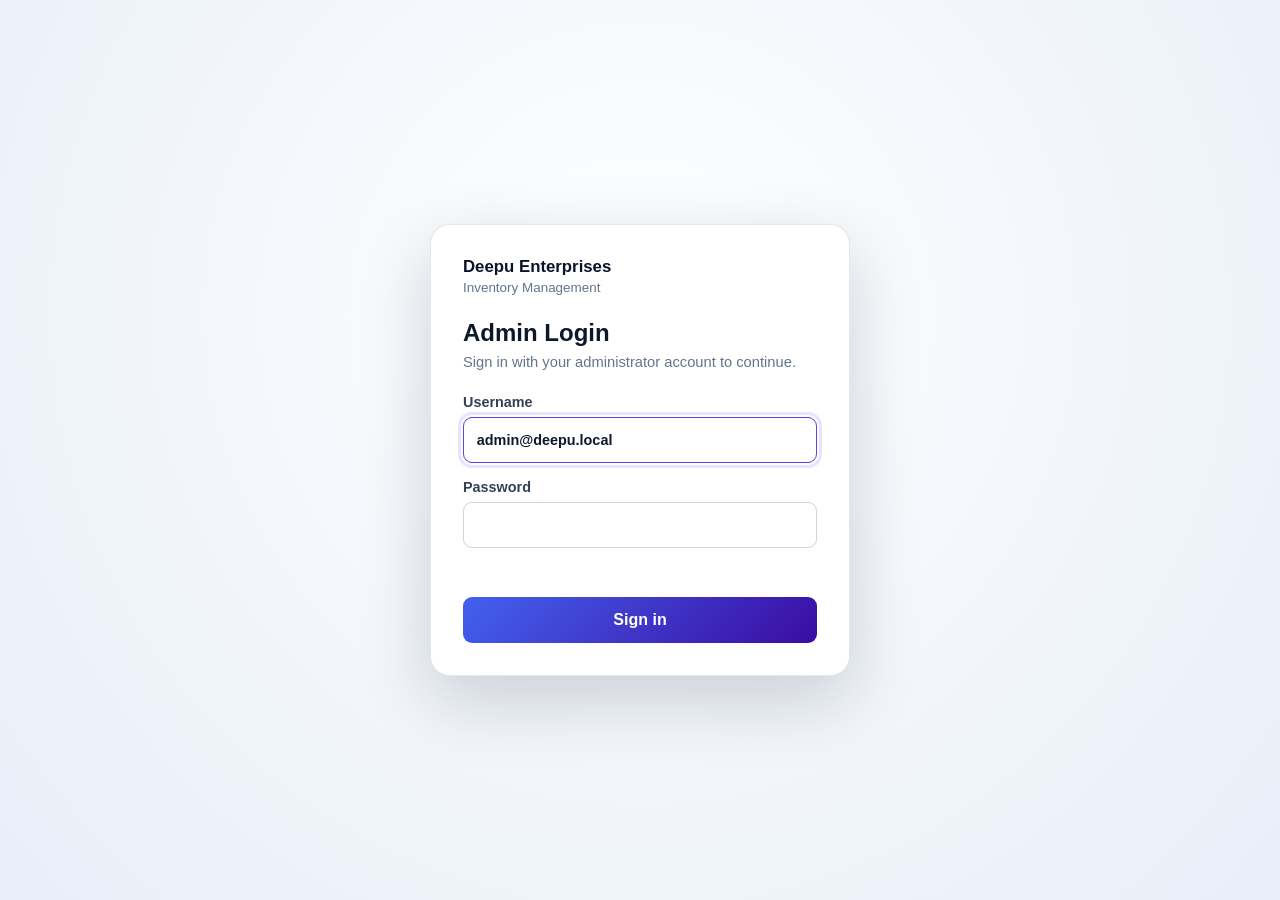
<file: Admin/Frontend/index.html>
<!DOCTYPE html>
<html lang="en">
<head>
    <meta charset="UTF-8">
    <meta name="viewport" content="width=device-width, initial-scale=1.0">
    <title>Deepu Enterprises — Electrical & Electronics Inventory Management System</title>
    <!-- Stylesheets -->
    <link rel="stylesheet" href="css/style.css">
    <link rel="stylesheet" href="../../design-system.css">
    <link rel="stylesheet" href="css/print-invoice.css">
    <!-- Favicon / Logo -->
    <link rel="icon" type="image/png" href="assets/images/deepu-logo.png">
    <style>
        body[data-admin-authenticated="false"] .app-container {
            visibility: hidden;
        }

        .admin-loading-screen,
        .admin-login-screen {
            position: fixed;
            inset: 0;
            z-index: 1000;
            display: flex;
            align-items: center;
            justify-content: center;
            padding: 1.5rem;
            background: radial-gradient(circle at 50% 35%, #fff 0, #f1f5fb 58%, #e8eef8 100%);
        }

        .admin-loading-screen {
            flex-direction: column;
            gap: 1.25rem;
            color: #0b132b;
            transition: opacity 0.35s ease, visibility 0.35s ease;
        }

        .admin-loading-screen.is-hidden {
            opacity: 0;
            visibility: hidden;
            pointer-events: none;
        }

        .admin-loading-logo {
            width: 112px;
            height: 112px;
            object-fit: contain;
            border-radius: 50%;
            animation: admin-logo-spin 2s linear infinite;
            filter: drop-shadow(0 10px 18px rgba(11, 19, 43, 0.18));
        }

        .admin-loading-title {
            font-size: 1.2rem;
            font-weight: 700;
            letter-spacing: 0.02em;
        }

        .admin-loading-caption {
            color: #64748b;
            font-size: 0.92rem;
        }

        .admin-login-screen[hidden] {
            display: none;
        }

        .admin-login-card {
            width: min(100%, 420px);
            padding: 2rem;
            border: 1px solid rgba(148, 163, 184, 0.25);
            border-radius: 20px;
            background: #fff;
            box-shadow: 0 24px 70px rgba(11, 19, 43, 0.18);
        }

        .admin-login-brand {
            margin-bottom: 1.5rem;
        }

        .admin-login-brand strong,
        .admin-login-brand span {
            display: block;
        }

        .admin-login-brand strong {
            color: #0b132b;
            font-size: 1.05rem;
        }

        .admin-login-brand span {
            margin-top: 0.2rem;
            color: #64748b;
            font-size: 0.84rem;
        }

        .admin-login-card h1 {
            margin-bottom: 0.4rem;
            color: #0f172a;
            font-size: 1.5rem;
        }

        .admin-login-description {
            margin-bottom: 1.5rem;
            color: #64748b;
            font-size: 0.92rem;
        }

        .admin-login-field {
            display: block;
            margin-bottom: 1rem;
            color: #334155;
            font-size: 0.9rem;
            font-weight: 600;
        }

        .admin-login-field input {
            display: block;
            width: 100%;
            min-height: 46px;
            margin-top: 0.45rem;
            padding: 0.7rem 0.8rem;
            border: 1px solid #cbd5e1;
            border-radius: 9px;
            background: #fff;
            color: #0f172a;
            font: inherit;
        }

        .admin-login-field input:focus {
            border-color: #4f46e5;
            outline: 3px solid rgba(79, 70, 229, 0.14);
        }

        .admin-login-error {
            min-height: 1.3rem;
            margin: 0.2rem 0 0.75rem;
            color: #b91c1c;
            font-size: 0.88rem;
        }

        .admin-login-submit {
            width: 100%;
            min-height: 46px;
            border: 0;
            border-radius: 9px;
            background: linear-gradient(135deg, #4361ee, #3a0ca3);
            color: #fff;
            cursor: pointer;
            font: inherit;
            font-weight: 700;
        }

        .admin-login-submit:disabled {
            cursor: wait;
            opacity: 0.7;
        }

        @keyframes admin-logo-spin {
            to { transform: rotate(360deg); }
        }

        @media (prefers-reduced-motion: reduce) {
            .admin-loading-logo {
                animation-duration: 8s;
            }

            .admin-loading-screen {
                transition-duration: 0.01ms;
            }
        }
    </style>
</head>
<body data-admin-authenticated="false">

    <div class="admin-loading-screen" id="adminLoadingScreen" role="status" aria-live="polite">
        <img src="assets/images/deepu-logo.png" alt="Deepu Enterprises logo" class="admin-loading-logo">
        <div class="admin-loading-title">Deepu Enterprises</div>
        <div class="admin-loading-caption">Preparing your admin workspace</div>
    </div>

    <section class="admin-login-screen" id="adminLoginScreen" aria-labelledby="adminLoginTitle" hidden>
        <div class="admin-login-card" role="dialog" aria-modal="true" aria-labelledby="adminLoginTitle">
            <div class="admin-login-brand">
                <strong>Deepu Enterprises</strong>
                <span>Inventory Management</span>
            </div>
            <h1 id="adminLoginTitle">Admin Login</h1>
            <p class="admin-login-description">Sign in with your administrator account to continue.</p>
            <form id="adminLoginForm">
                <label class="admin-login-field" for="adminUsername">
                    Username
                    <input id="adminUsername" name="username" type="text" autocomplete="username" required>
                </label>
                <label class="admin-login-field" for="adminPassword">
                    Password
                    <input id="adminPassword" name="password" type="password" autocomplete="current-password" required>
                </label>
                <p class="admin-login-error" id="adminLoginError" role="alert" aria-live="assertive"></p>
                <button class="admin-login-submit" id="adminLoginSubmit" type="submit">Sign in</button>
            </form>
        </div>
    </section>

    <div class="app-container">
        <!-- ==========================================================================
             Left-Side Vertical Navigation Sidebar (Matches Screenshots)
             ========================================================================== -->
        <aside class="sidebar" id="sidebar">
            <div class="sidebar-header">
                <a href="javascript:void(0)" class="brand-wrapper" onclick="navigateTo('dashboard')">
                    <img src="assets/images/deepu-logo.png" alt="Deepu Enterprises Logo" class="brand-logo-img">
                    <div class="brand-info">
                        <span class="brand-title">Deepu Enterprises</span>
                        <span class="brand-sub">Inventory System</span>
                    </div>
                </a>
                <button class="btn-sidebar-toggle" id="sidebarToggle" title="Toggle Navigation Sidebar">
                    <svg width="20" height="20" viewBox="0 0 24 24" fill="none" stroke="currentColor" stroke-width="2" stroke-linecap="round" stroke-linejoin="round">
                        <line x1="3" y1="12" x2="21" y2="12"></line>
                        <line x1="3" y1="6" x2="21" y2="6"></line>
                        <line x1="3" y1="18" x2="21" y2="18"></line>
                    </svg>
                </button>
            </div>

            <nav class="sidebar-nav">
                <!-- 1. Dashboard -->
                <button class="nav-item active" data-view="dashboard" onclick="navigateTo('dashboard')">
                    <span class="nav-icon">📊</span>
                    <span class="nav-text" data-i18n="nav_dashboard">Admin Dashboard</span>
                </button>

                <!-- 2. Products Management -->
                <button class="nav-item" data-view="products" onclick="navigateTo('products')">
                    <span class="nav-icon">📦</span>
                    <span class="nav-text" data-i18n="nav_products">Products Management</span>
                </button>

                <!-- 3. Stock Alerts -->
                <button class="nav-item" data-view="stock" onclick="navigateTo('stock')">
                    <span class="nav-icon">🔔</span>
                    <span class="nav-text" data-i18n="nav_stock">Stock Alert</span>
                </button>

                <!-- 4. Purchases -->
                <button class="nav-item" data-view="purchases" onclick="navigateTo('purchases')">
                    <span class="nav-icon">🚚</span>
                    <span class="nav-text" data-i18n="nav_purchases">Purchase</span>
                </button>

                <!-- 5. Sales & POS Billing -->
                <button class="nav-item" data-view="sales" onclick="navigateTo('sales')">
                    <span class="nav-icon">🧾</span>
                    <span class="nav-text" data-i18n="nav_sales">Sales & POS</span>
                </button>

                <!-- 6. Suppliers -->
                <button class="nav-item" data-view="suppliers" onclick="navigateTo('suppliers')">
                    <span class="nav-icon">🏭</span>
                    <span class="nav-text" data-i18n="nav_suppliers">Suppliers</span>
                </button>

                <!-- 7. Price Management -->
                <button class="nav-item" data-view="prices" onclick="navigateTo('prices')">
                    <span class="nav-icon">🏷️</span>
                    <span class="nav-text" data-i18n="nav_prices">Price Management</span>
                </button>

                <!-- 8. Reports -->
                <button class="nav-item" data-view="reports" onclick="navigateTo('reports')">
                    <span class="nav-icon">📈</span>
                    <span class="nav-text" data-i18n="nav_reports">Reports & Analytics</span>
                </button>

                <!-- 9. Customer Enquiries (from user website) -->
                <button class="nav-item" data-view="enquiries" onclick="navigateTo('enquiries')">
                    <span class="nav-icon">📨</span>
                    <span class="nav-text" data-i18n="nav_enquiries">Customer Enquiries</span>
                </button>

                <!-- 10. Settings -->
                <button class="nav-item" data-view="settings" onclick="navigateTo('settings')">
                    <span class="nav-icon">⚙️</span>
                    <span class="nav-text" data-i18n="nav_settings">Settings</span>
                </button>
            </nav>

            <!-- Sidebar User Profile Footer -->
            <div class="sidebar-footer">
                <div class="sidebar-user">
                    <div class="user-avatar-circle">D</div>
                    <div class="sidebar-footer-info">
                        <span class="user-name">Deepu R.</span>
                        <span class="user-role-chip">Administrator</span>
                    </div>
                </div>
            </div>
        </aside>

        <button id="sidebarBackdrop" class="sidebar-backdrop" type="button" aria-label="Close navigation"></button>

        <!-- ==========================================================================
             Main Workspace & Top Navigation Bar
             ========================================================================== -->
        <main class="main-wrapper">
            <!-- Topbar (Matches Screenshots 1, 2, 3, 4) -->
            <header class="topbar">
                <button id="mobileMenuToggle" class="mobile-menu-toggle" type="button" aria-label="Open navigation" aria-expanded="false">☰</button>
                <!-- Smart Multilingual & Tanglish Search -->
                <div class="search-container">
                    <div class="search-input-wrapper">
                        <span class="search-icon">🔍</span>
                        <input type="text" id="globalSearchInput" class="search-input" placeholder="Search product, SKU, invoice, customer, rack... (e.g. 'syska', 'vayar', 'ಬಲ್ಬ್')">
                    </div>
                    <!-- Autocomplete Suggestions Flyout -->
                    <div id="searchSuggestions" class="search-suggestions-dropdown"></div>
                </div>

                <!-- Right Actions: Language Switch, Bell, User Profile -->
                <div class="topbar-actions">
                    <!-- Bilingual English / Kannada Language Switcher -->
                    <button class="btn-lang-toggle" id="langToggleBtn" title="Switch language to English / Kannada">
                        🌐 ಕನ್ನಡ
                    </button>

                    <!-- Notifications Bell with Low Stock Counter -->
                    <button style="background: none; border: none; font-size: 1.25rem; cursor: pointer; position: relative;" onclick="navigateTo('stock')" title="Stock alerts">
                        🔔
                        <span style="position: absolute; top: -2px; right: -4px; width: 8px; height: 8px; background: #EF4444; border-radius: 50%;"></span>
                    </button>

                    <!-- User Pill -->
                    <div class="user-profile-menu" id="userProfileMenu">
                        <button class="user-dropdown-btn" id="userProfileButton" type="button" aria-haspopup="true" aria-expanded="false" aria-controls="userProfileDropdown">
                            <span class="user-avatar-circle topbar-user-avatar">DR</span>
                            <span class="user-profile-name">Deepu R.</span>
                            <span class="user-profile-chevron" aria-hidden="true">⌄</span>
                        </button>
                        <div class="user-profile-dropdown" id="userProfileDropdown" role="menu" hidden>
                            <div class="user-profile-details">
                                <strong>Deepu R.</strong>
                                <span>Administrator</span>
                            </div>
                            <button class="user-profile-signout" type="button" role="menuitem" onclick="handleDemoSignOut()">↪ <span>Sign out</span></button>
                        </div>
                    </div>
                </div>
            </header>

            <!-- Dynamic View Body Container -->
            <div id="mainContent" class="content-area">
                <!-- Rendered dynamically by app.js -->
            </div>
        </main>
    </div>

    <!-- ==========================================================================
         Modals: Product Add/Edit, Stock Adjust, Print Invoice
         ========================================================================== -->

    <!-- 1. Product Add / Edit Modal (Matches Screenshot 5) -->
    <div id="productModal" class="modal-backdrop">
        <div class="modal-card">
            <div class="modal-header">
                <h3 class="modal-title" id="prodModalTitle">Add New Product</h3>
                <button class="modal-close-btn" onclick="closeModal('productModal')">&times;</button>
            </div>
            <form id="addProductForm" onsubmit="handleProductFormSubmit(event)">
                <div class="modal-body">
                    <input type="hidden" id="prodFormId">

                    <div class="form-grid-2">
                        <div class="form-group">
                            <label class="form-label">Select Rack (R1 - R20)</label>
                            <select id="prodFormRack" class="form-control" required></select>
                        </div>
                        <div class="form-group">
                            <label class="form-label" for="prodFormRackCell">Rack Cell</label>
                            <select id="prodFormRackCell" class="form-control" required>
                                <option value="">Select a cell</option>
                                <option value="1">Cell 1</option>
                                <option value="2">Cell 2</option>
                                <option value="3">Cell 3</option>
                                <option value="4">Cell 4</option>
                                <option value="5">Cell 5</option>
                            </select>
                        </div>
                        <div class="form-group">
                            <label class="form-label">Select Category</label>
                            <select id="prodFormCategory" class="form-control" required></select>
                        </div>
                    </div>

                    <div class="form-grid-2">
                        <div class="form-group">
                            <label class="form-label">Product Name (English)</label>
                            <input type="text" id="prodFormNameEn" class="form-control" placeholder="e.g. Syska 9W LED Bulb Cool Day Light" required>
                        </div>
                        <div class="form-group">
                            <label class="form-label">Product Name (Kannada / ಕನ್ನಡ)</label>
                            <input type="text" id="prodFormNameKn" class="form-control" placeholder="ಉದಾ. ಸಿಸ್ಕಾ 9W ಎಲ್‌ಇಡಿ ಬಲ್ಬ್">
                        </div>
                    </div>

                    <div class="form-grid-2">
                        <div class="form-group">
                            <label class="form-label">Brand</label>
                            <select id="prodFormBrand" class="form-control" required></select>
                        </div>
                        <div class="form-group">
                            <label class="form-label">Model Number / Spec</label>
                            <input type="text" id="prodFormModel" class="form-control" placeholder="e.g. SSK-SRL-9W">
                        </div>
                    </div>

                    <div class="form-grid-2">
                        <div class="form-group">
                            <label class="form-label">SKU / Barcode</label>
                            <input type="text" id="prodFormSku" class="form-control" placeholder="e.g. SYS-9W-LED" required>
                        </div>
                        <div class="form-group">
                            <label class="form-label">Unit of Measurement</label>
                            <select id="prodFormUnit" class="form-control">
                                <option value="Piece">Piece (ಸಂಖ್ಯೆ)</option>
                                <option value="Coil">Coil (ಸುರುಳಿ / ರೋಲ್)</option>
                                <option value="Meter">Meter (ಮೀಟರ್)</option>
                                <option value="Box">Box (ಪೆಟ್ಟಿಗೆ)</option>
                                <option value="Pack">Pack (ಪ್ಯಾಕ್)</option>
                                <option value="Set">Set (ಸೆಟ್)</option>
                            </select>
                        </div>
                    </div>

                    <div class="form-grid-2">
                        <div class="form-group">
                            <label class="form-label">Purchase Price (Cost ₹)</label>
                            <input type="number" step="0.01" id="prodFormPP" class="form-control" placeholder="65.00" required>
                        </div>
                        <div class="form-group">
                            <label class="form-label">Selling Price (Retail ₹)</label>
                            <input type="number" step="0.01" id="prodFormSP" class="form-control" placeholder="110.00" required>
                        </div>
                    </div>

                    <div class="form-grid-2">
                        <div class="form-group">
                            <label class="form-label">Wholesale Price (₹)</label>
                            <input type="number" step="0.01" id="prodFormWP" class="form-control" placeholder="95.00">
                        </div>
                        <div class="form-group">
                            <label class="form-label">Opening Stock Quantity</label>
                            <input type="number" id="prodFormStock" class="form-control" placeholder="100" required>
                        </div>
                    </div>

                    <div class="form-grid-2">
                        <div class="form-group">
                            <label class="form-label">Low Stock Alert Level</label>
                            <input type="number" id="prodFormMinStock" class="form-control" value="15">
                        </div>
                        <div class="form-group">
                            <label class="form-label">Product Image URL</label>
                            <input type="url" id="prodFormImage" class="form-control" placeholder="https://...">
                        </div>
                    </div>

                    <div class="form-group">
                        <label class="form-label">Description & Technical Details</label>
                        <textarea id="prodFormDesc" class="form-control" rows="2" placeholder="e.g. 9 Watt B22 LED Bulb, 6500K Cool Daylight, 900 Lumens"></textarea>
                    </div>
                </div>
                <div class="modal-footer">
                    <button type="button" class="btn btn-outline" onclick="closeModal('productModal')">Cancel</button>
                    <button type="submit" class="btn btn-primary">Save Product</button>
                </div>
            </form>
        </div>
    </div>

    <!-- 2. Quick Stock Adjustment Modal -->
    <div id="stockAdjustModal" class="modal-backdrop">
        <div class="modal-card" style="max-width: 480px;">
            <div class="modal-header">
                <h3 class="modal-title">⚡ Quick Stock Adjustment</h3>
                <button class="modal-close-btn" onclick="closeModal('stockAdjustModal')">&times;</button>
            </div>
            <form id="stockAdjustForm" onsubmit="handleStockAdjustSubmit(event)">
                <div class="modal-body">
                    <input type="hidden" id="stockAdjustProdId">
                    <div style="background: var(--surface-subtle); padding: 1rem; border-radius: var(--radius-md); margin-bottom: 1.25rem;">
                        <div style="font-weight: 700; font-size: 1rem;" id="stockAdjustProdName">Product Name</div>
                        <div style="color: var(--text-muted); font-size: 0.88rem; margin-top: 0.2rem;">Current Stock: <b id="stockAdjustCurrent" style="color: var(--primary-indigo);">0</b></div>
                    </div>

                    <div class="form-group">
                        <label class="form-label">Adjustment Type</label>
                        <select id="stockAdjustType" class="form-control">
                            <option value="Stock In">📥 Stock In / Inward Lot (+)</option>
                            <option value="Stock Out">📤 Stock Out / Deduction (-)</option>
                            <option value="Damaged">⚠️ Damaged Stock Replacement (-)</option>
                            <option value="Return">↩️ Customer Return (+)</option>
                            <option value="Adjustment">⚙️ Audit Physical Count Correction</option>
                        </select>
                    </div>

                    <div class="form-group">
                        <label class="form-label">Quantity to Add / Deduct</label>
                        <input type="number" id="stockAdjustDelta" class="form-control" placeholder="10" required>
                    </div>

                    <div class="form-group">
                        <label class="form-label">Reason / Reference</label>
                        <input type="text" id="stockAdjustReason" class="form-control" placeholder="e.g. Counter manual stock reconciliation">
                    </div>
                </div>
                <div class="modal-footer">
                    <button type="button" class="btn btn-outline" onclick="closeModal('stockAdjustModal')">Cancel</button>
                    <button type="submit" class="btn btn-primary">Update Stock</button>
                </div>
            </form>
        </div>
    </div>

    <!-- Supplier Add / Edit Modal -->
    <div id="supplierModal" class="modal-backdrop">
        <div class="modal-card" style="max-width: 600px;">
            <div class="modal-header">
                <h3 class="modal-title" id="supplierModalTitle">Add Supplier</h3>
                <button class="modal-close-btn" onclick="closeModal('supplierModal')">&times;</button>
            </div>
            <form id="supplierForm" onsubmit="handleSupplierFormSubmit(event)">
                <div class="modal-body">
                    <input type="hidden" id="supplierFormId">
                    <div class="form-group">
                        <label class="form-label" for="supplierFormName">Company Name</label>
                        <input id="supplierFormName" class="form-control" required>
                    </div>
                    <div class="form-grid-2">
                        <div class="form-group">
                            <label class="form-label" for="supplierFormContact">Contact Person</label>
                            <input id="supplierFormContact" class="form-control">
                        </div>
                        <div class="form-group">
                            <label class="form-label" for="supplierFormPhone">Phone</label>
                            <input id="supplierFormPhone" type="tel" class="form-control" required>
                        </div>
                    </div>
                    <div class="form-grid-2">
                        <div class="form-group">
                            <label class="form-label" for="supplierFormEmail">Email</label>
                            <input id="supplierFormEmail" type="email" class="form-control">
                        </div>
                        <div class="form-group">
                            <label class="form-label" for="supplierFormGstin">GSTIN</label>
                            <input id="supplierFormGstin" class="form-control">
                        </div>
                    </div>
                    <div class="form-grid-2">
                        <div class="form-group">
                            <label class="form-label" for="supplierFormCity">City</label>
                            <input id="supplierFormCity" class="form-control">
                        </div>
                        <div class="form-group">
                            <label class="form-label" for="supplierFormBalance">Outstanding Balance (₹)</label>
                            <input id="supplierFormBalance" type="number" min="0" step="0.01" value="0" class="form-control">
                        </div>
                    </div>
                    <div class="form-group">
                        <label class="form-label" for="supplierFormAddress">Address</label>
                        <textarea id="supplierFormAddress" class="form-control" rows="2"></textarea>
                    </div>
                </div>
                <div class="modal-footer">
                    <button type="button" class="btn btn-outline" onclick="closeModal('supplierModal')">Cancel</button>
                    <button type="submit" class="btn btn-primary">Save Supplier</button>
                </div>
            </form>
        </div>
    </div>

    <!-- Product Price Edit Modal -->
    <div id="priceModal" class="modal-backdrop">
        <div class="modal-card" style="max-width: 480px;">
            <div class="modal-header">
                <h3 class="modal-title">Edit Product Price</h3>
                <button class="modal-close-btn" onclick="closeModal('priceModal')">&times;</button>
            </div>
            <form id="priceForm" onsubmit="handlePriceFormSubmit(event)">
                <div class="modal-body">
                    <input type="hidden" id="priceFormProductId">
                    <div class="form-group">
                        <label class="form-label" for="priceFormProductName">Product Name</label>
                        <input id="priceFormProductName" class="form-control" readonly>
                    </div>
                    <div class="form-group">
                        <label class="form-label" for="priceFormSelling">Price (₹)</label>
                        <input id="priceFormSelling" type="number" min="0" step="0.01" class="form-control" required>
                    </div>
                </div>
                <div class="modal-footer">
                    <button type="button" class="btn btn-outline" onclick="closeModal('priceModal')">Cancel</button>
                    <button type="submit" class="btn btn-primary">Save Prices</button>
                </div>
            </form>
        </div>
    </div>

    <!-- 3. Professional Tax Invoice Printable Modal -->
    <div id="invoicePrintModal" class="modal-backdrop">
        <div class="modal-card" style="max-width: 780px;">
            <div class="modal-header no-print">
                <h3 class="modal-title">🧾 Tax Invoice Preview</h3>
                <div style="display: flex; gap: 0.5rem;">
                    <button class="btn btn-primary btn-sm" onclick="printCurrentInvoice()">🖨️ Print / Save PDF</button>
                    <button class="modal-close-btn" onclick="closeModal('invoicePrintModal')">&times;</button>
                </div>
            </div>
            <div class="modal-body" id="invoiceModalBody" style="padding: 0;">
                <!-- Dynamically populated invoice HTML -->
            </div>
        </div>
    </div>

    <!-- Scripts -->
    <script src="js/i18n.js"></script>
    <script src="js/search.js"></script>
    <script src="js/db.js"></script>
    <script src="js/api.js"></script>
    <script src="js/app.js"></script>
    <script src="js/admin-login.js"></script>
</body>
</html>
</file>
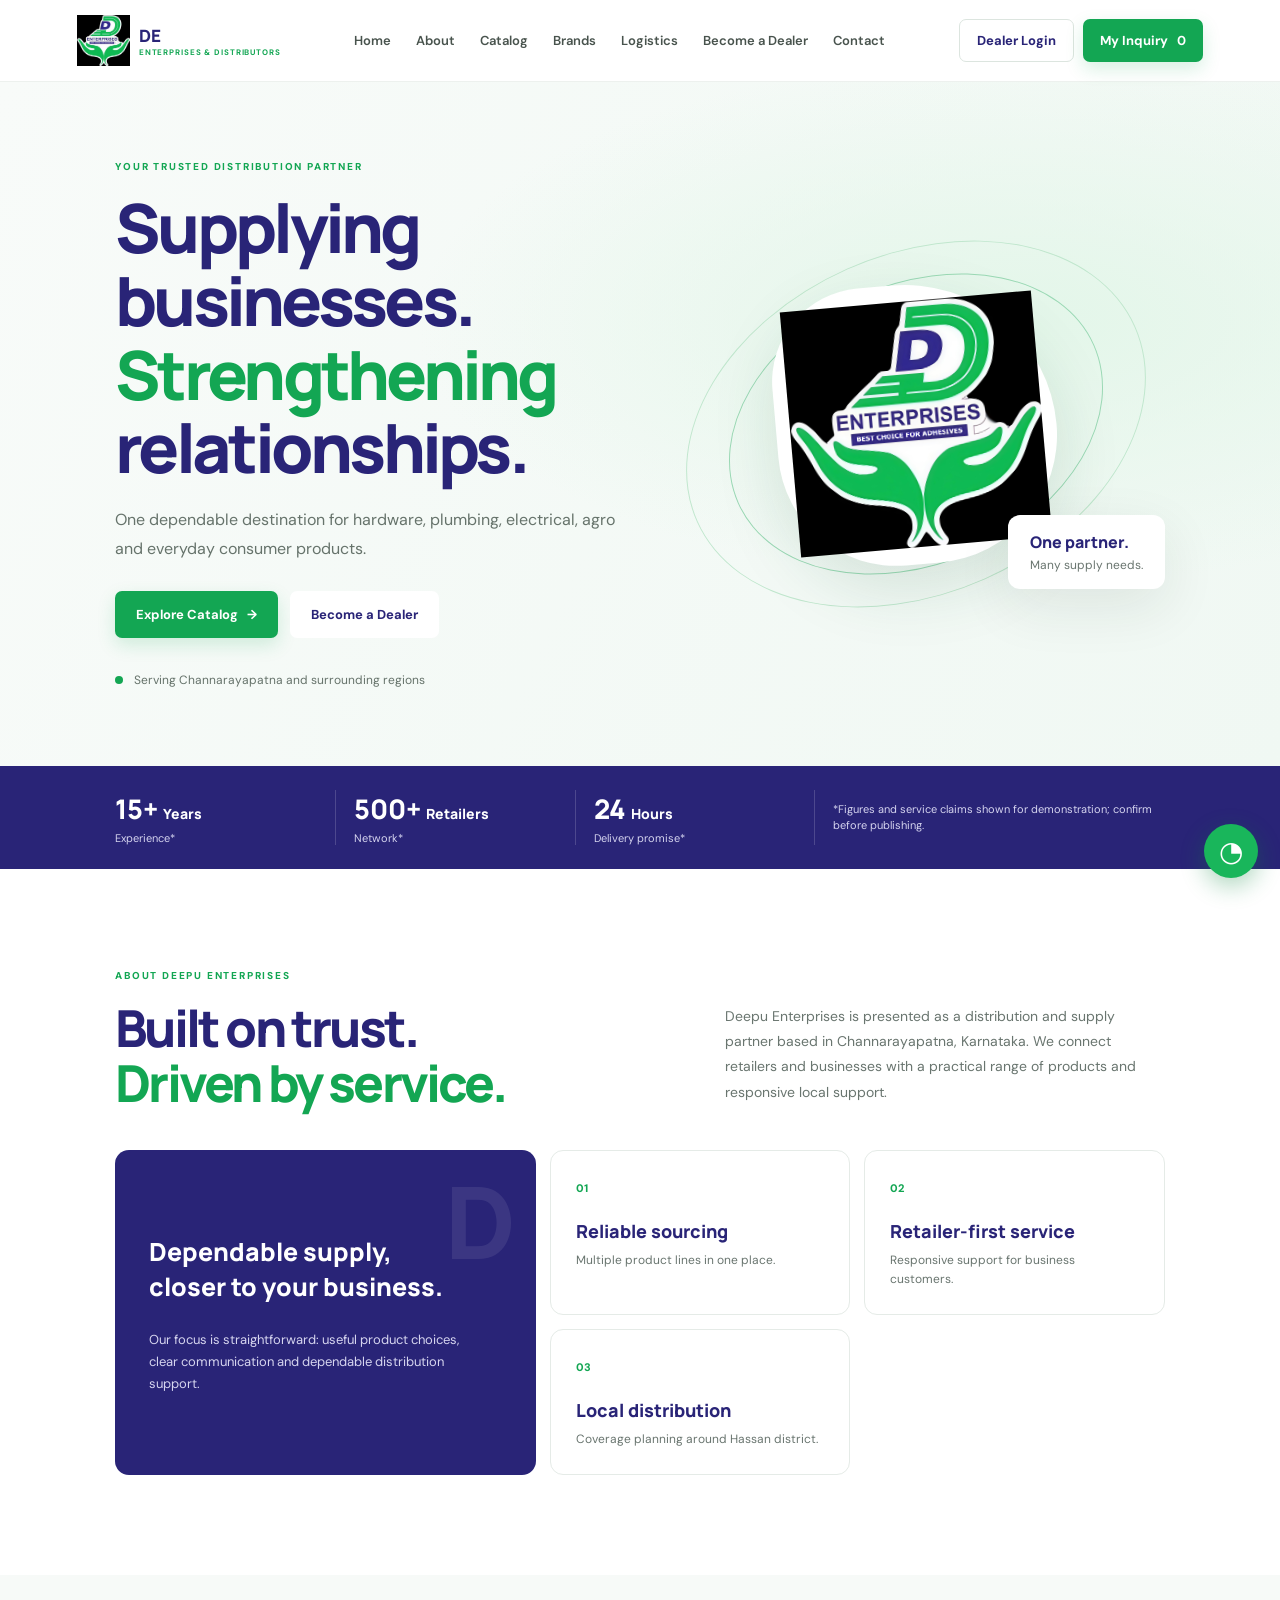
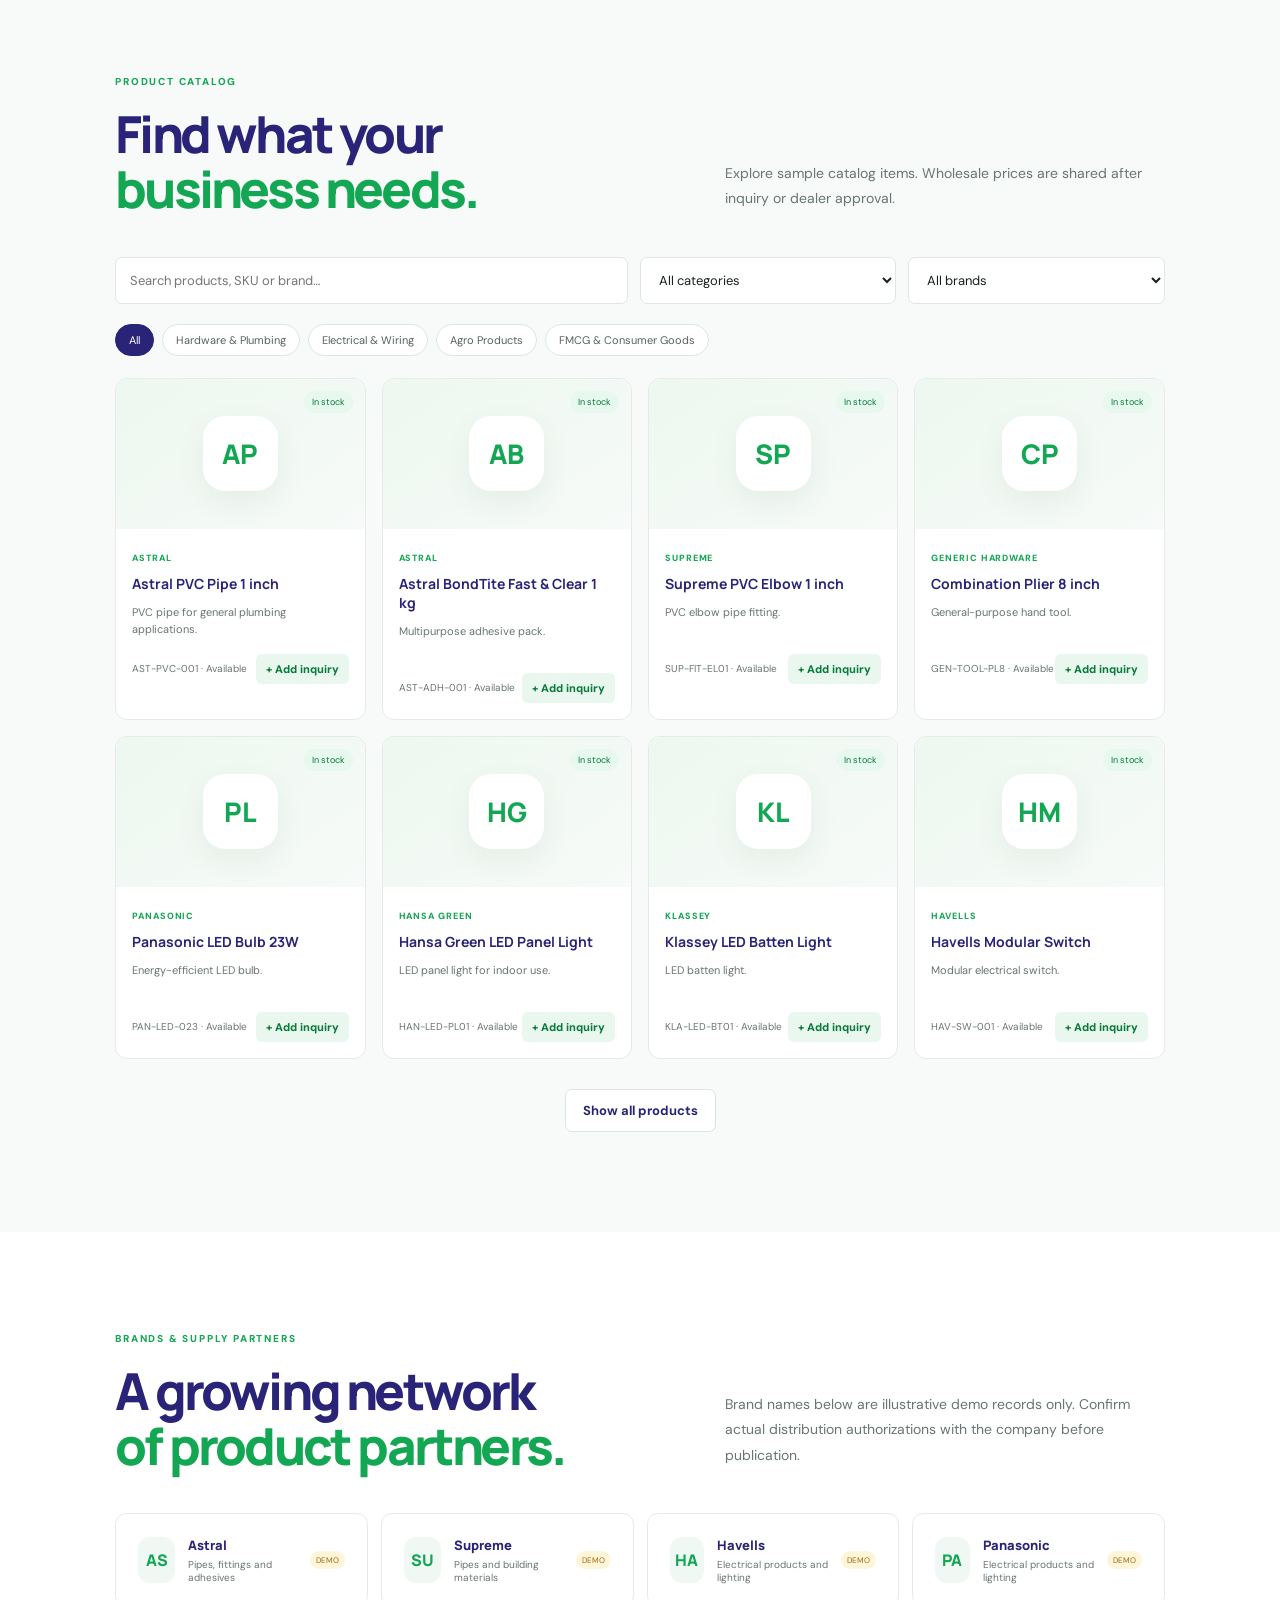
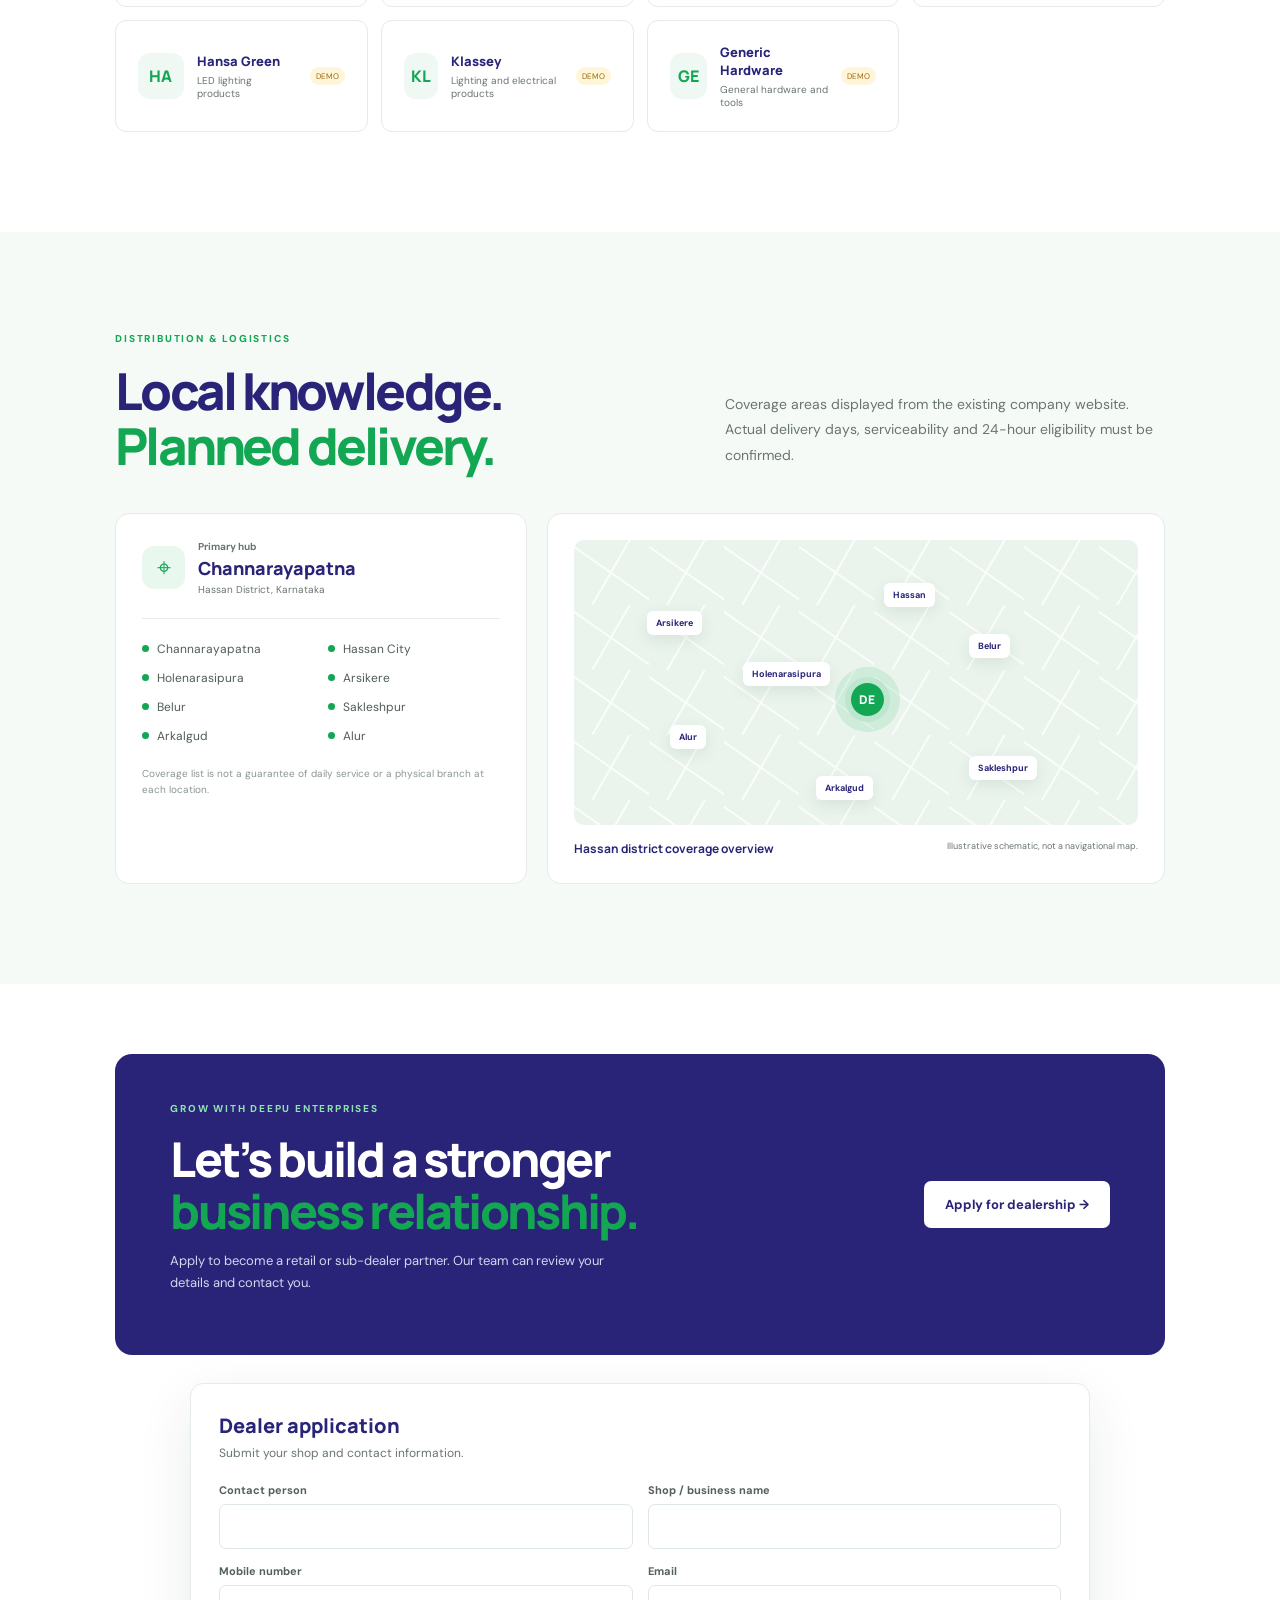
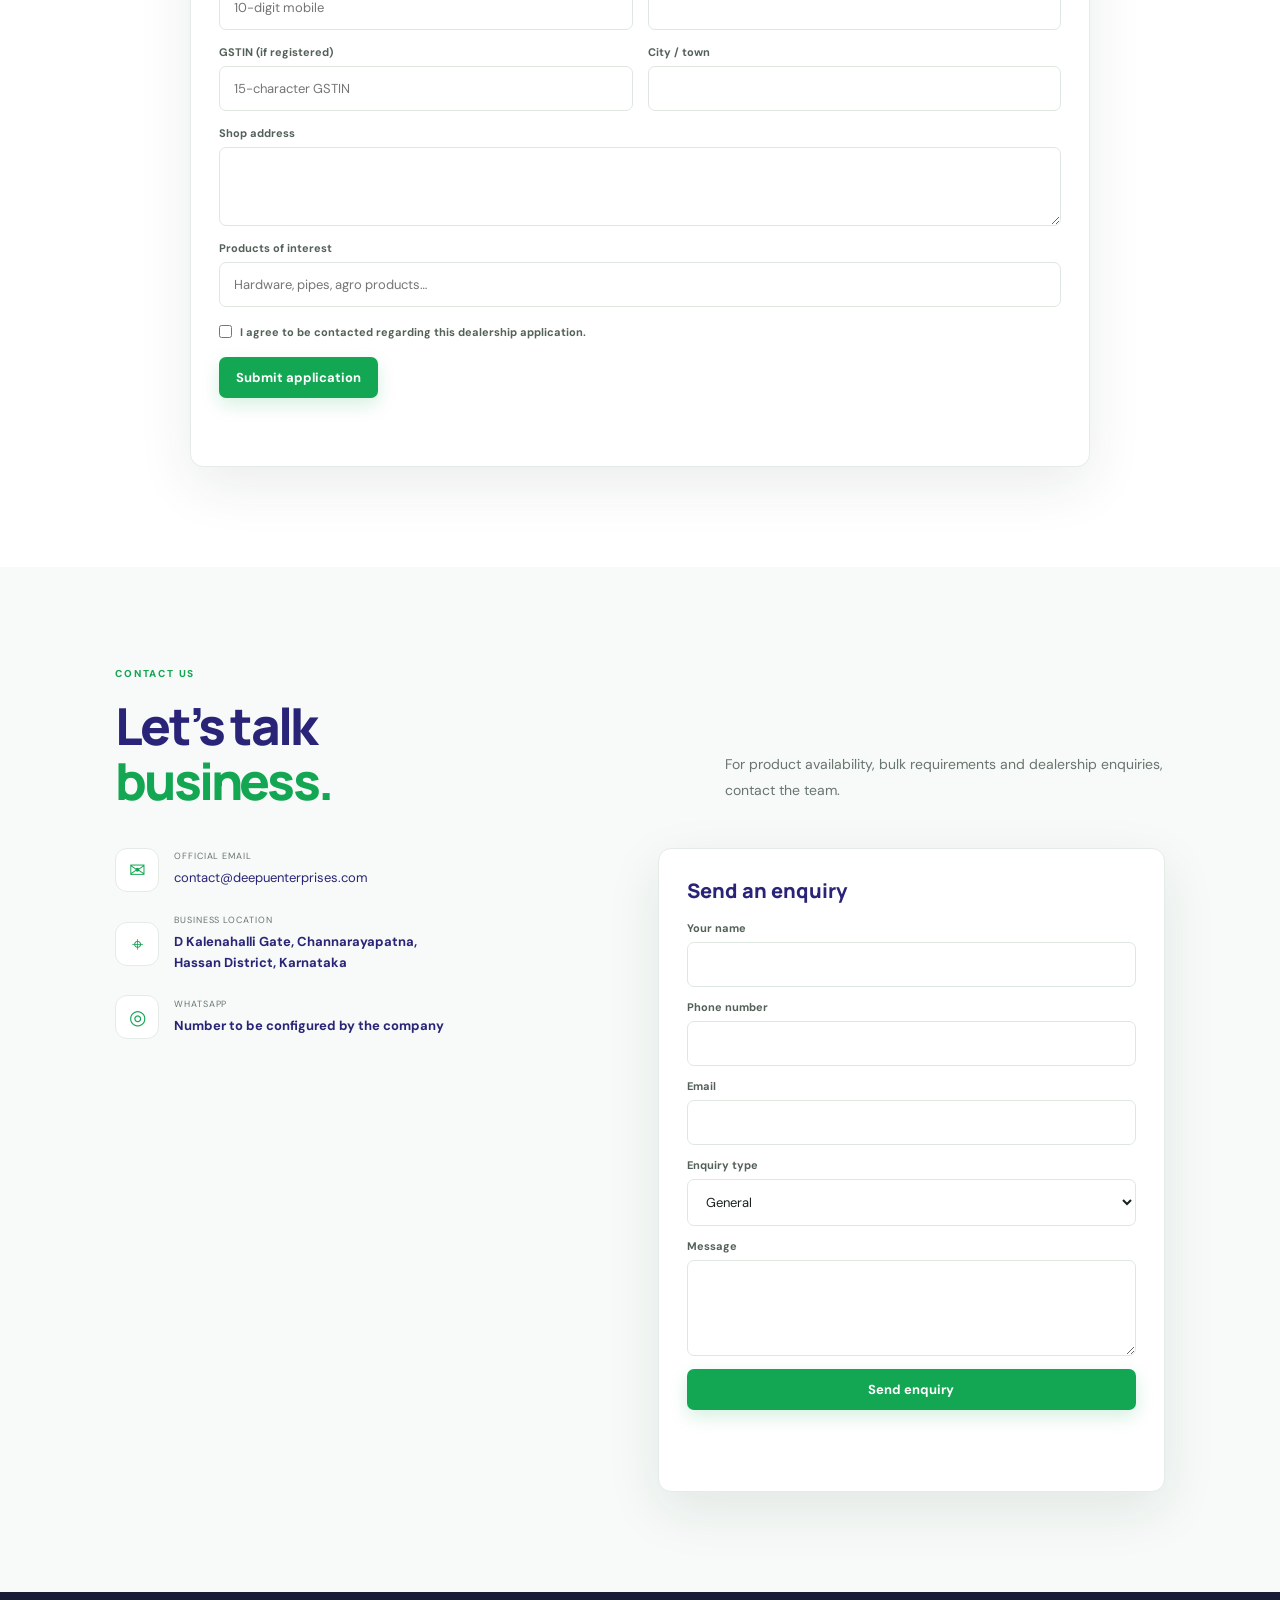
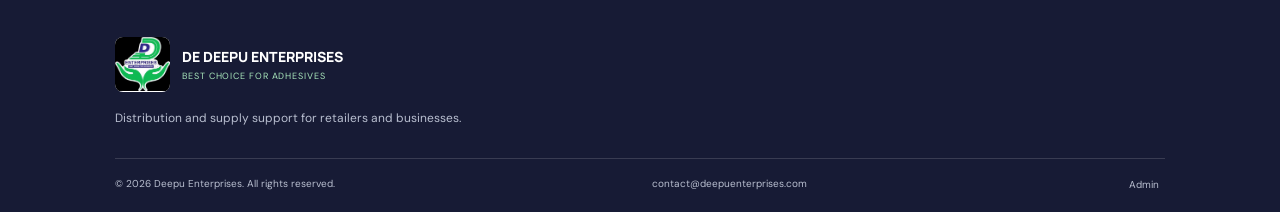
<file: existing_source/deepu-enterprises-platform/frontend/index.html>
<!doctype html>
<html lang="en">
<head>
  <meta charset="utf-8"><meta name="viewport" content="width=device-width, initial-scale=1">
  <meta name="theme-color" content="#159b52">
  <meta name="description" content="Deepu Enterprises – B2B distribution, hardware, agro products and consumer goods.">
  <title>Deepu Enterprises | Distribution & Supply</title>
  <link rel="icon" href="assets/images/deepu-logo.png">
  <link rel="stylesheet" href="css/styles.css">
</head>
<body>
<header class="site-header">
  <a class="brand" href="#home"><img src="assets/images/deepu-logo.png" alt="Deepu Enterprises logo"><span>DE<small>ENTERPRISES & DISTRIBUTORS</small></span></a>
  <button class="menu-toggle" id="menuToggle" aria-label="Toggle navigation">☰</button>
  <nav id="mainNav">
    <a href="#home">Home</a><a href="#about">About</a><a href="#catalog">Catalog</a>
    <a href="#brands">Brands</a><a href="#logistics">Logistics</a><a href="#dealer">Become a Dealer</a><a href="#contact">Contact</a>
  </nav>
  <div class="header-actions"><button class="btn btn-outline" data-view="dealer-login">Dealer Login</button><button class="btn btn-primary" data-view="inquiry">My Inquiry <b id="cartCount">0</b></button></div>
</header>

<main>
<section id="home" class="hero">
  <div class="hero-copy">
    <span class="eyebrow">YOUR TRUSTED DISTRIBUTION PARTNER</span>
    <h1>Supplying businesses.<br><em>Strengthening</em> relationships.</h1>
    <p>One dependable destination for hardware, plumbing, electrical, agro and everyday consumer products.</p>
    <div class="hero-actions"><a class="btn btn-primary btn-lg" href="#catalog">Explore Catalog <span>→</span></a><a class="btn btn-light btn-lg" href="#dealer">Become a Dealer</a></div>
    <div class="hero-note"><span class="status-dot"></span> Serving Channarayapatna and surrounding regions</div>
  </div>
  <div class="hero-art">
    <div class="orbit orbit-one"></div><div class="orbit orbit-two"></div>
    <div class="hero-logo"><img src="assets/images/deepu-logo.png" alt="Deepu Enterprises"></div>
    <div class="floating-card"><strong>One partner.</strong><span>Many supply needs.</span></div>
  </div>
</section>

<section class="trust-strip">
  <div><strong>15+ <small>Years</small></strong><span>Experience*</span></div>
  <div><strong>500+ <small>Retailers</small></strong><span>Network*</span></div>
  <div><strong>24 <small>Hours</small></strong><span>Delivery promise*</span></div>
  <div class="trust-disclaimer">*Figures and service claims shown for demonstration; confirm before publishing.</div>
</section>

<section id="about" class="section about-section">
  <div class="section-kicker">ABOUT DEEPU ENTERPRISES</div>
  <div class="section-heading"><h2>Built on trust.<br><em>Driven by service.</em></h2><p>Deepu Enterprises is presented as a distribution and supply partner based in Channarayapatna, Karnataka. We connect retailers and businesses with a practical range of products and responsive local support.</p></div>
  <div class="about-grid">
    <div class="about-panel"><div class="panel-mark">D</div><h3>Dependable supply, closer to your business.</h3><p>Our focus is straightforward: useful product choices, clear communication and dependable distribution support.</p></div>
    <div class="value-card"><span>01</span><h3>Reliable sourcing</h3><p>Multiple product lines in one place.</p></div>
    <div class="value-card"><span>02</span><h3>Retailer-first service</h3><p>Responsive support for business customers.</p></div>
    <div class="value-card"><span>03</span><h3>Local distribution</h3><p>Coverage planning around Hassan district.</p></div>
  </div>
</section>

<section id="catalog" class="section catalog-section">
  <div class="section-kicker">PRODUCT CATALOG</div>
  <div class="section-heading"><h2>Find what your<br><em>business needs.</em></h2><p>Explore sample catalog items. Wholesale prices are shared after inquiry or dealer approval.</p></div>
  <div class="catalog-tools"><input id="productSearch" type="search" placeholder="Search products, SKU or brand…"><select id="categoryFilter"><option value="">All categories</option></select><select id="brandFilter"><option value="">All brands</option></select></div>
  <div class="category-pills" id="categoryPills"></div>
  <div class="product-grid" id="productGrid"></div>
  <div class="center"><button class="btn btn-outline" id="showMore">Show all products</button></div>
</section>

<section id="brands" class="section brand-section">
  <div class="section-kicker">BRANDS & SUPPLY PARTNERS</div>
  <div class="section-heading"><h2>A growing network<br><em>of product partners.</em></h2><p>Brand names below are illustrative demo records only. Confirm actual distribution authorizations with the company before publication.</p></div>
  <div class="brand-grid" id="brandGrid"></div>
</section>

<section id="logistics" class="section logistics-section">
  <div class="section-kicker">DISTRIBUTION & LOGISTICS</div>
  <div class="section-heading"><h2>Local knowledge.<br><em>Planned delivery.</em></h2><p>Coverage areas displayed from the existing company website. Actual delivery days, serviceability and 24-hour eligibility must be confirmed.</p></div>
  <div class="logistics-layout">
    <div class="route-card"><div class="route-top"><span class="route-icon">⌖</span><div><b>Primary hub</b><strong>Channarayapatna</strong><small>Hassan District, Karnataka</small></div></div><div class="route-line"></div><div class="route-list" id="routeList"></div><p class="small-muted">Coverage list is not a guarantee of daily service or a physical branch at each location.</p></div>
    <div class="coverage-card"><div class="map-visual"><div class="map-grid"></div><div class="map-center">DE</div><span class="map-pin pin-a">Hassan</span><span class="map-pin pin-b">Arsikere</span><span class="map-pin pin-c">Belur</span><span class="map-pin pin-d">Alur</span><span class="map-pin pin-e">Sakleshpur</span><span class="map-pin pin-f">Arkalgud</span><span class="map-pin pin-g">Holenarasipura</span></div><div class="map-caption"><b>Hassan district coverage overview</b><span>Illustrative schematic, not a navigational map.</span></div></div>
  </div>
</section>

<section id="dealer" class="section dealer-section">
  <div class="dealer-banner"><div><div class="section-kicker light">GROW WITH DEEPU ENTERPRISES</div><h2>Let’s build a stronger<br><em>business relationship.</em></h2><p>Apply to become a retail or sub-dealer partner. Our team can review your details and contact you.</p></div><a href="#dealerForm" class="btn btn-light btn-lg">Apply for dealership →</a></div>
  <form class="form-card" id="dealerForm"><div><h3>Dealer application</h3><p>Submit your shop and contact information.</p></div><div class="form-grid">
    <label>Contact person<input name="contactName" required maxlength="100"></label><label>Shop / business name<input name="businessName" required maxlength="140"></label>
    <label>Mobile number<input name="phone" required pattern="[6-9][0-9]{9}" placeholder="10-digit mobile"></label><label>Email<input name="email" type="email"></label>
    <label>GSTIN (if registered)<input name="gstin" maxlength="15" pattern="[0-9A-Za-z]{15}" placeholder="15-character GSTIN"></label><label>City / town<input name="city" required></label>
    <label class="full">Shop address<textarea name="address" rows="3" required></textarea></label><label class="full">Products of interest<input name="interest" placeholder="Hardware, pipes, agro products…"></label>
  </div><label class="consent"><input type="checkbox" required> I agree to be contacted regarding this dealership application.</label><button class="btn btn-primary" type="submit">Submit application</button><p class="form-message" id="dealerMessage" aria-live="polite"></p></form>
</section>

<section id="contact" class="section contact-section">
  <div class="section-kicker">CONTACT US</div><div class="section-heading"><h2>Let’s talk<br><em>business.</em></h2><p>For product availability, bulk requirements and dealership enquiries, contact the team.</p></div>
  <div class="contact-grid"><div class="contact-info"><div class="contact-item"><span>✉</span><div><small>OFFICIAL EMAIL</small><a href="mailto:contact@deepuenterprises.com">contact@deepuenterprises.com</a></div></div><div class="contact-item"><span>⌖</span><div><small>BUSINESS LOCATION</small><b>D Kalenahalli Gate, Channarayapatna,<br>Hassan District, Karnataka</b></div></div><div class="contact-item"><span>◎</span><div><small>WHATSAPP</small><b>Number to be configured by the company</b></div></div></div>
  <form class="form-card contact-form" id="contactForm"><h3>Send an enquiry</h3><label>Your name<input name="name" required></label><label>Phone number<input name="phone" required></label><label>Email<input name="email" type="email"></label><label>Enquiry type<select name="type"><option>General</option><option>Product Enquiry</option><option>Bulk Order</option><option>Distribution</option></select></label><label>Message<textarea name="message" rows="4" required></textarea></label><button class="btn btn-primary">Send enquiry</button><p class="form-message" id="contactMessage" aria-live="polite"></p></form></div>
</section>
</main>

<footer class="footer"><div class="footer-brand"><img src="assets/images/deepu-logo.png" alt=""><div><b>DE DEEPU ENTERPRISES</b><small>BEST CHOICE FOR ADHESIVES</small></div></div><p>Distribution and supply support for retailers and businesses.</p><div class="footer-bottom"><span>© <span id="year"></span> Deepu Enterprises. All rights reserved.</span><span>contact@deepuenterprises.com</span><button class="text-button" data-view="admin-login">Admin</button></div></footer>
<a class="whatsapp-float" id="whatsappLink" href="#" target="_blank" rel="noopener" aria-label="WhatsApp">◔</a>

<div class="modal-backdrop" id="modalBackdrop"><section class="modal" role="dialog" aria-modal="true"><button class="modal-close" id="modalClose" aria-label="Close">×</button><div id="modalContent"></div></section></div>
<div class="toast" id="toast" role="status"></div>
<script src="js/app.js"></script>
</body></html>
</file>
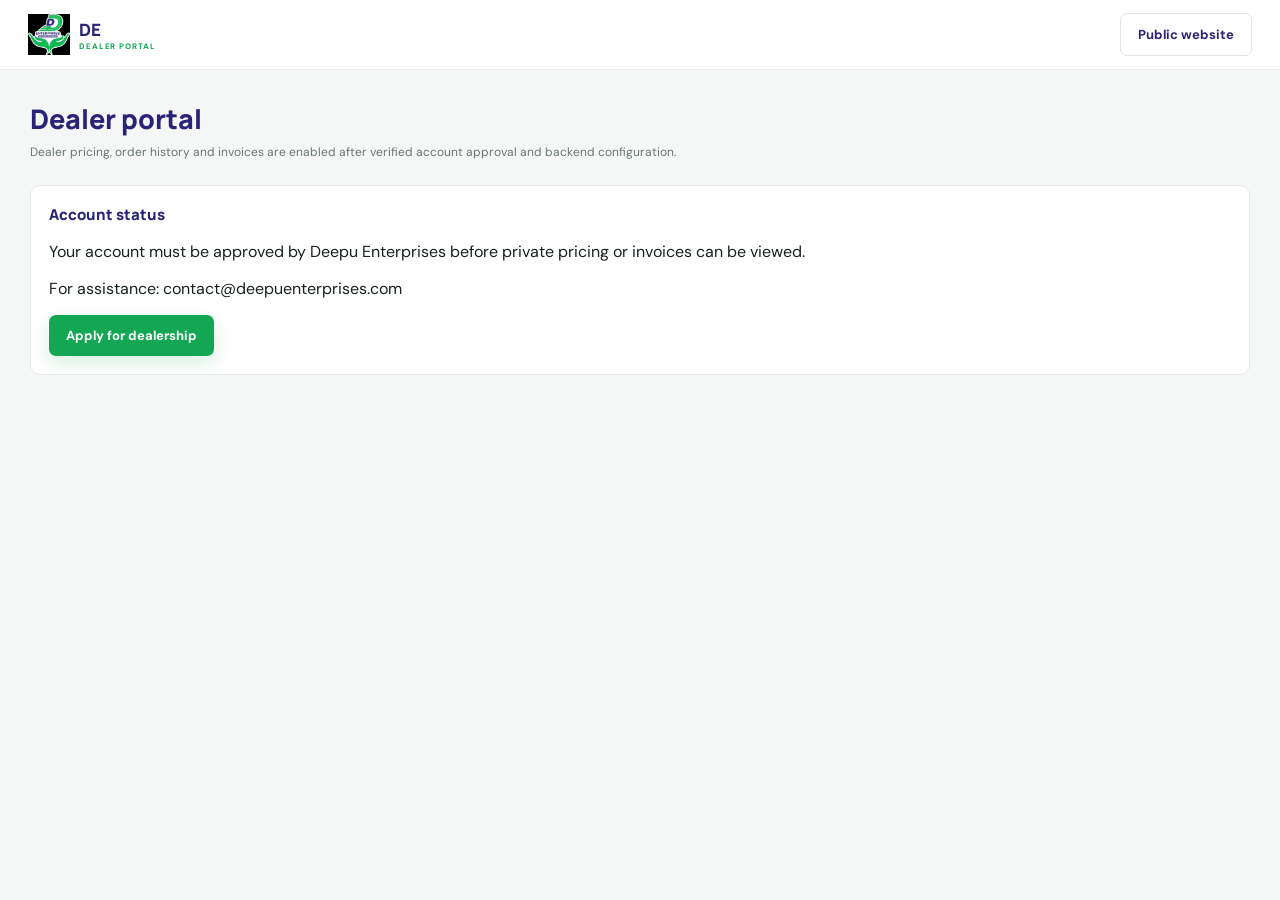
<file: existing_source/deepu-enterprises-platform/frontend/pages/dealer.html>
<!doctype html><html lang="en"><head><meta charset="utf-8"><meta name="viewport" content="width=device-width,initial-scale=1"><title>Dealer Portal | Deepu Enterprises</title><link rel="stylesheet" href="../css/styles.css"></head><body class="app-shell"><header class="app-top"><a class="brand" href="../index.html"><img src="../assets/images/deepu-logo.png"><span>DE<small>DEALER PORTAL</small></span></a><a class="btn btn-outline" href="../index.html">Public website</a></header><main class="app-main"><h1>Dealer portal</h1><p class="subhead">Dealer pricing, order history and invoices are enabled after verified account approval and backend configuration.</p><div class="panel"><h3>Account status</h3><p>Your account must be approved by Deepu Enterprises before private pricing or invoices can be viewed.</p><p>For assistance: <a href="mailto:contact@deepuenterprises.com">contact@deepuenterprises.com</a></p><a class="btn btn-primary" href="../index.html#dealer">Apply for dealership</a></div></main></body></html>
</file>
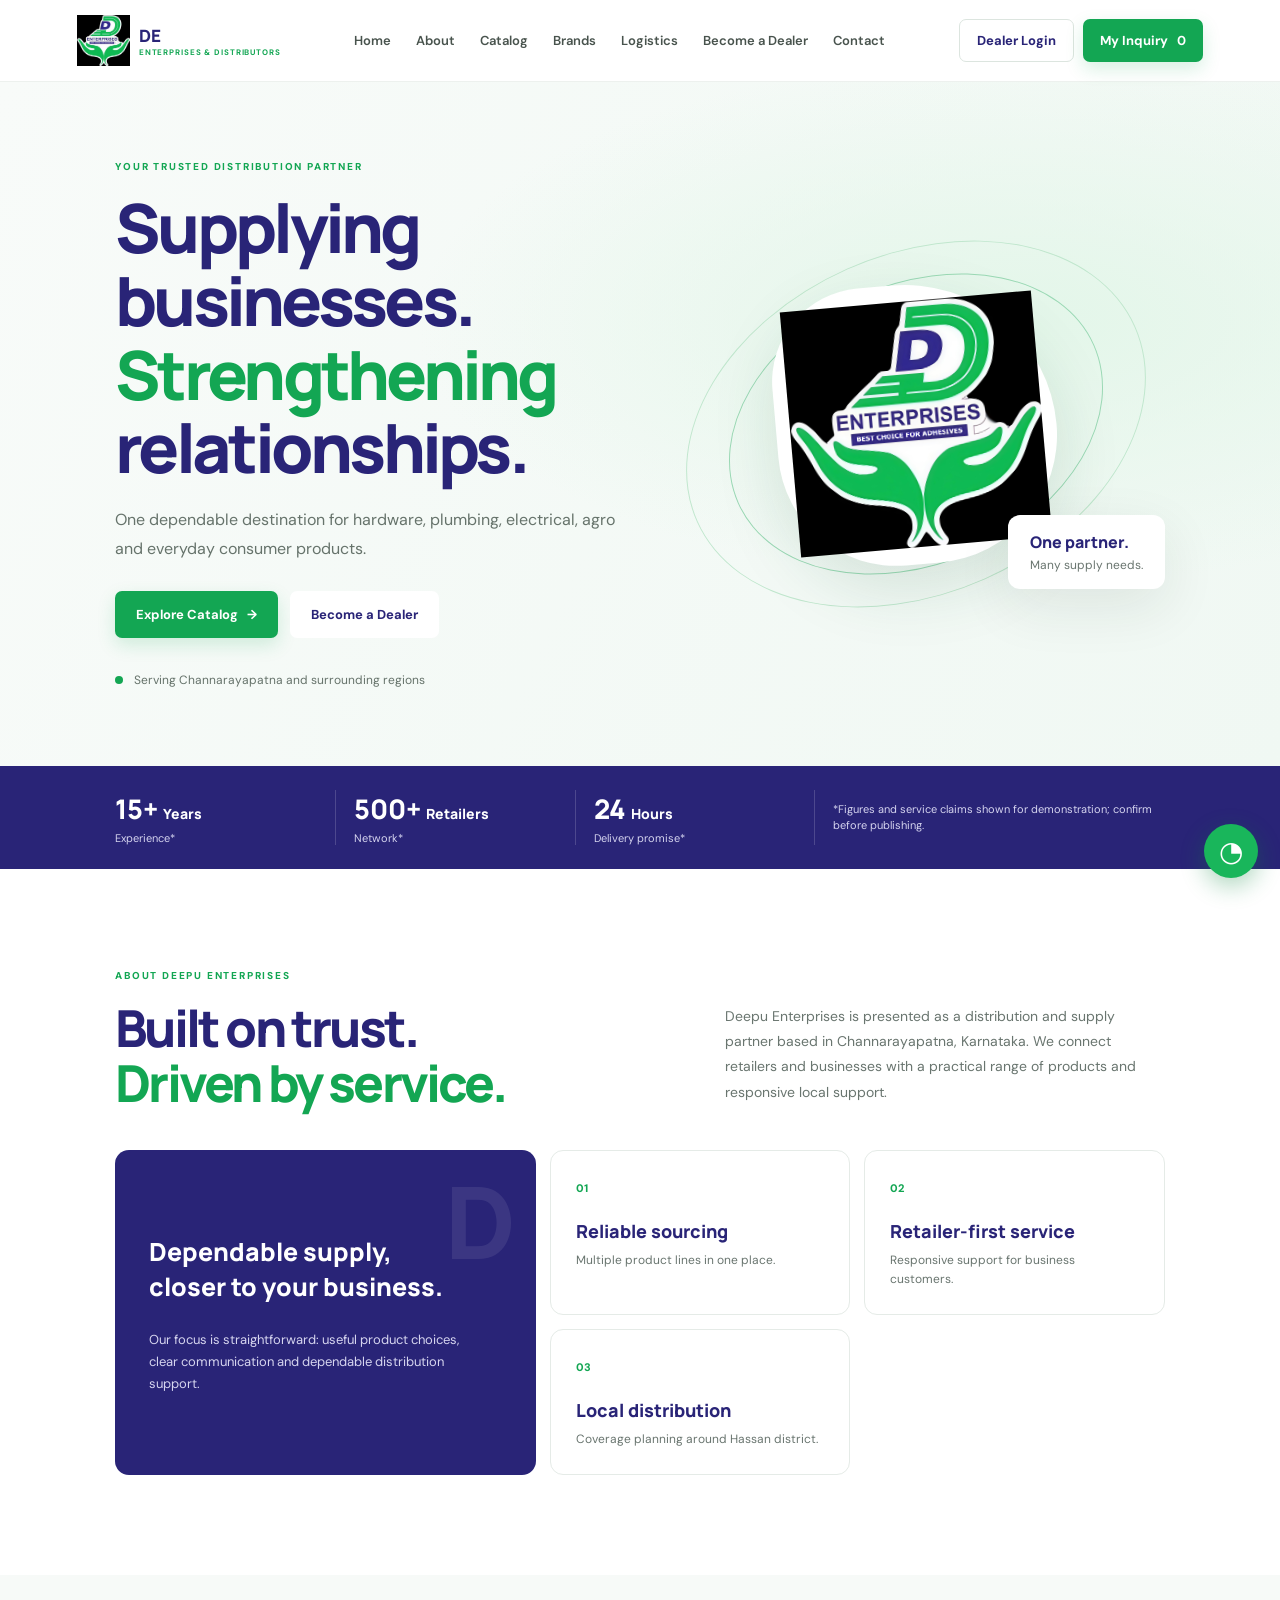
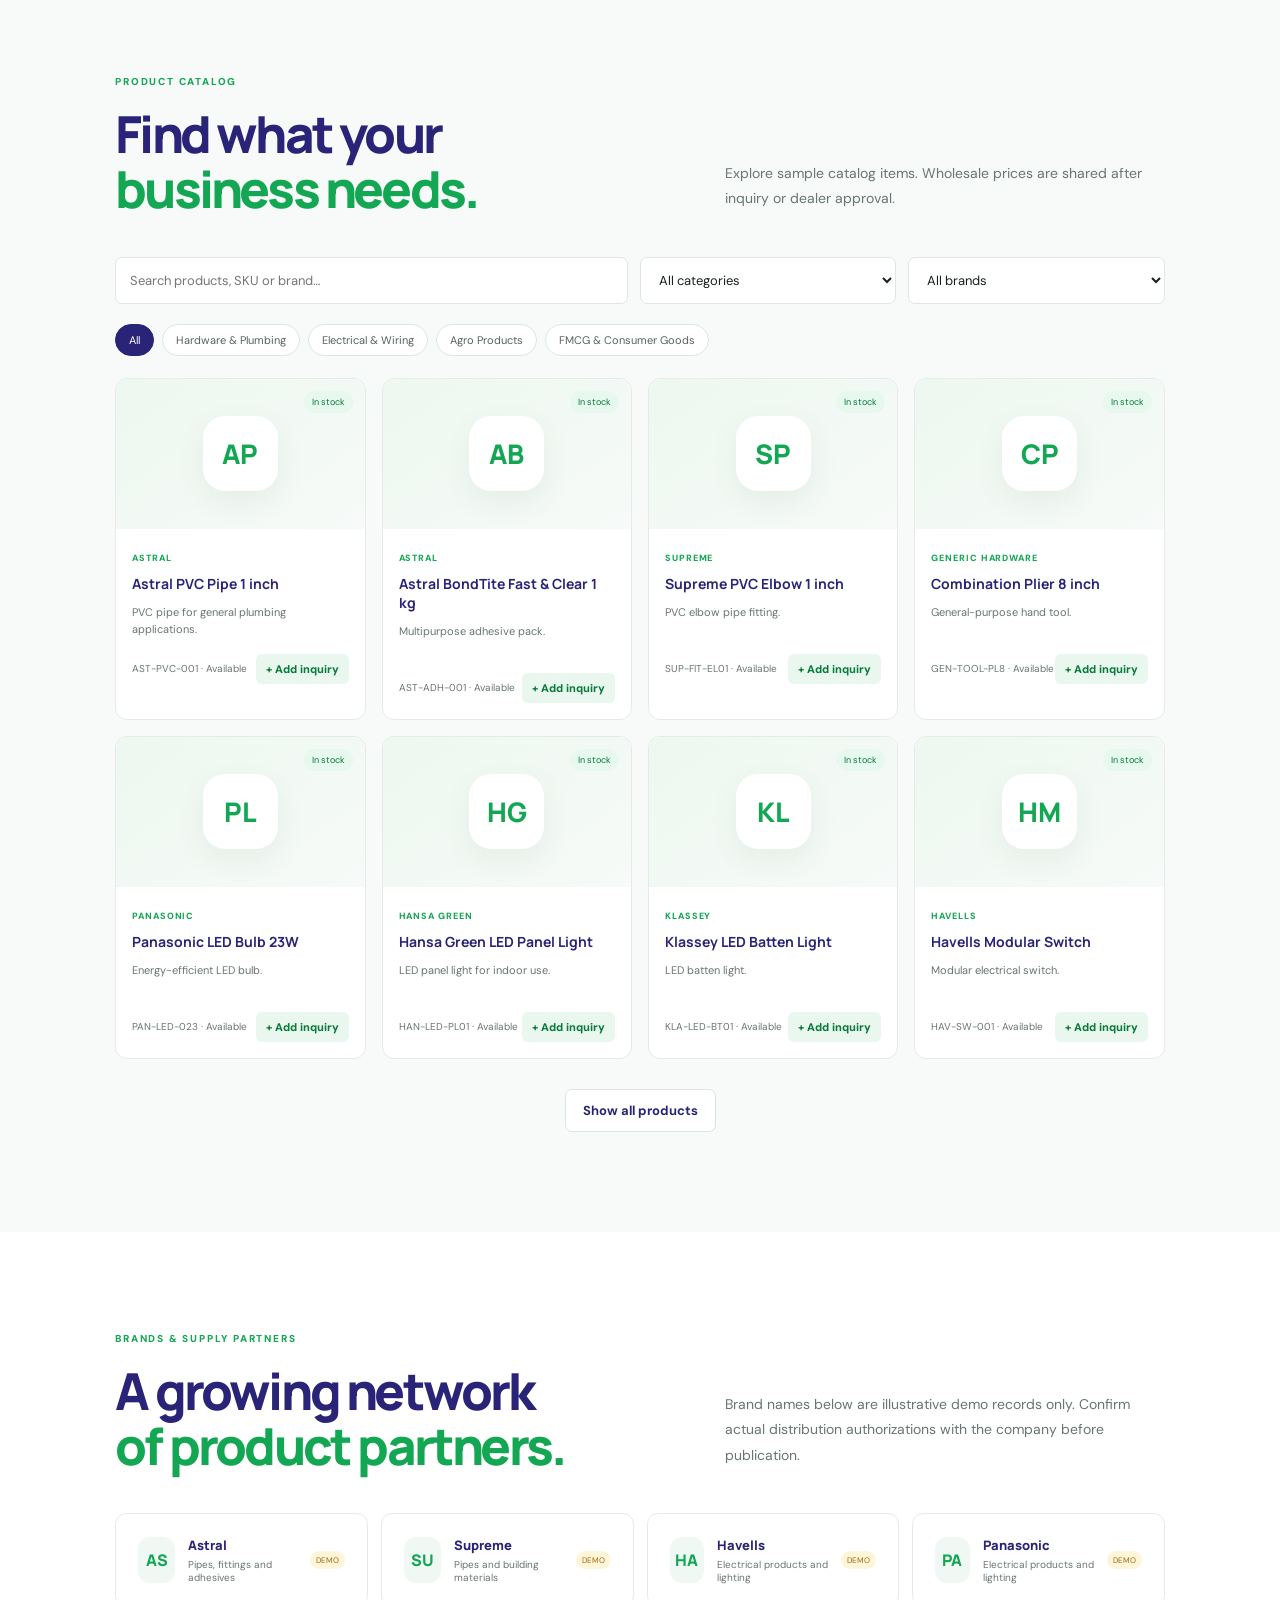
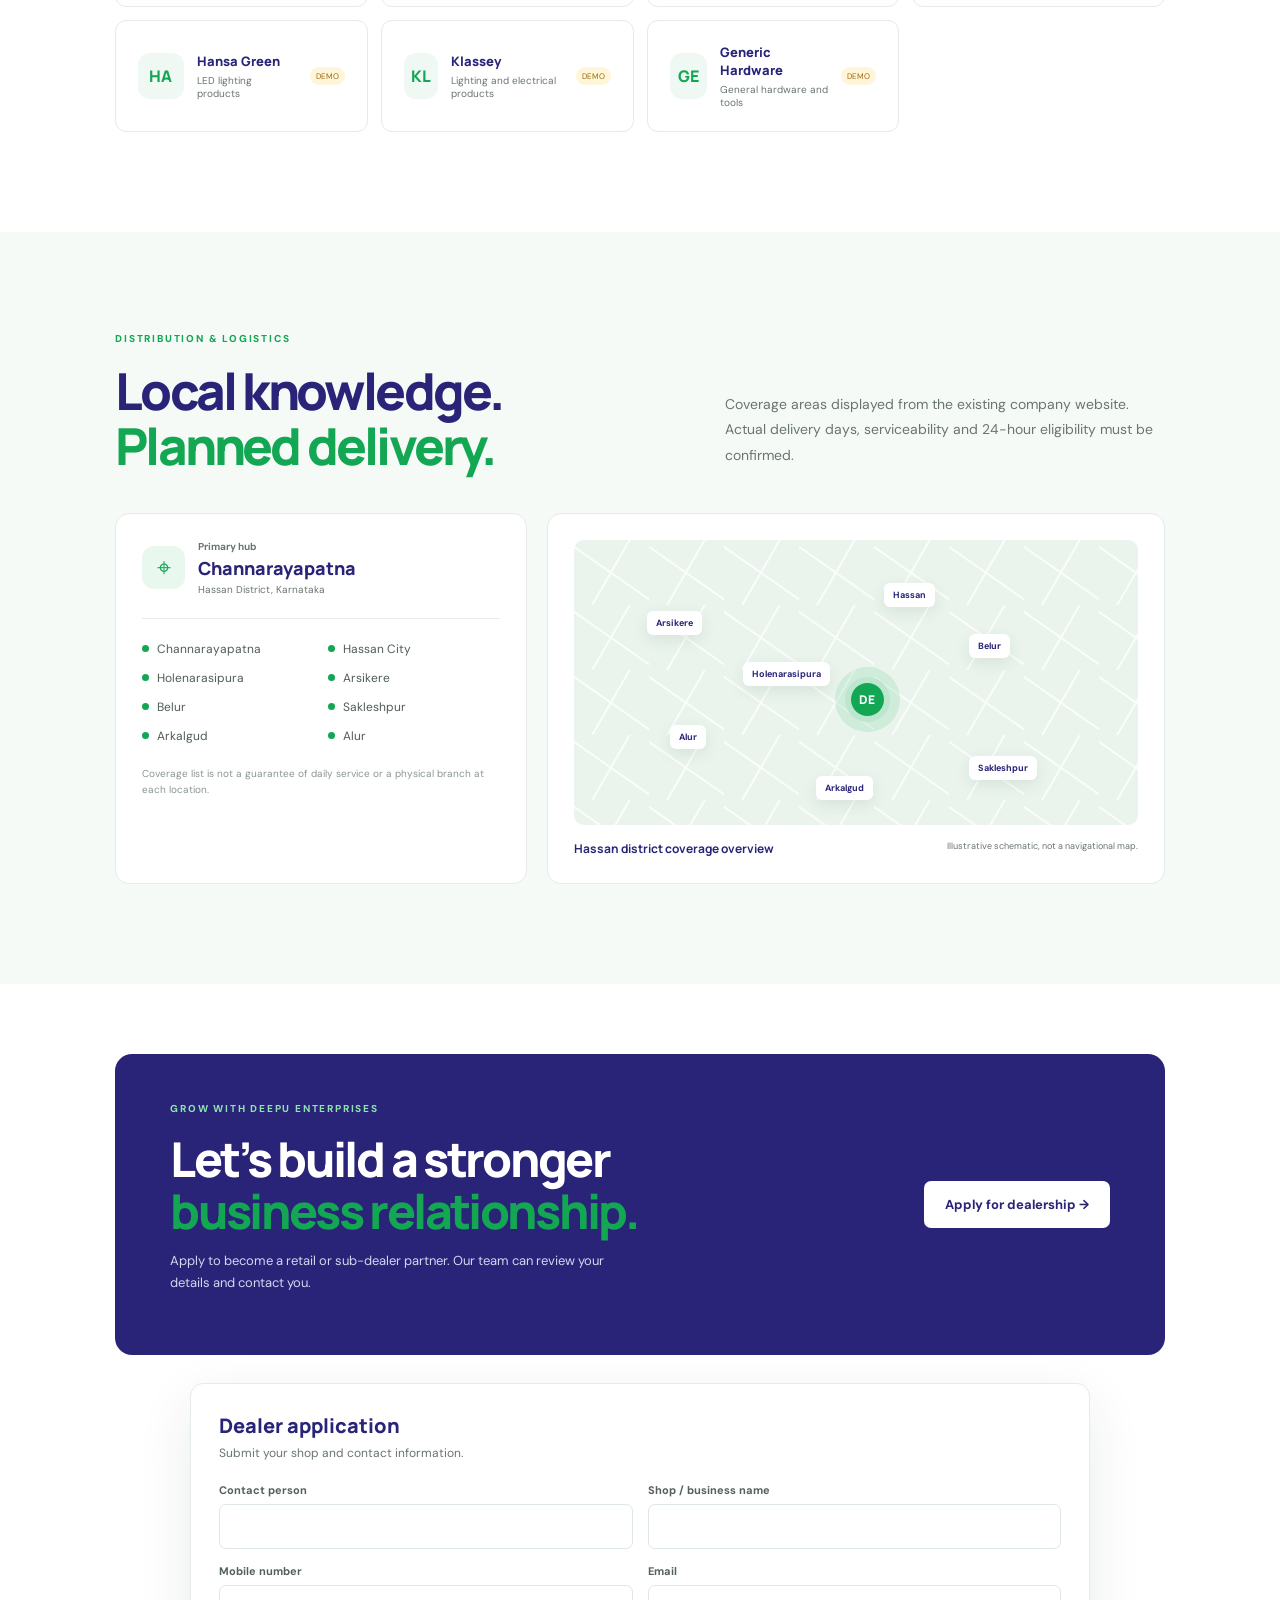
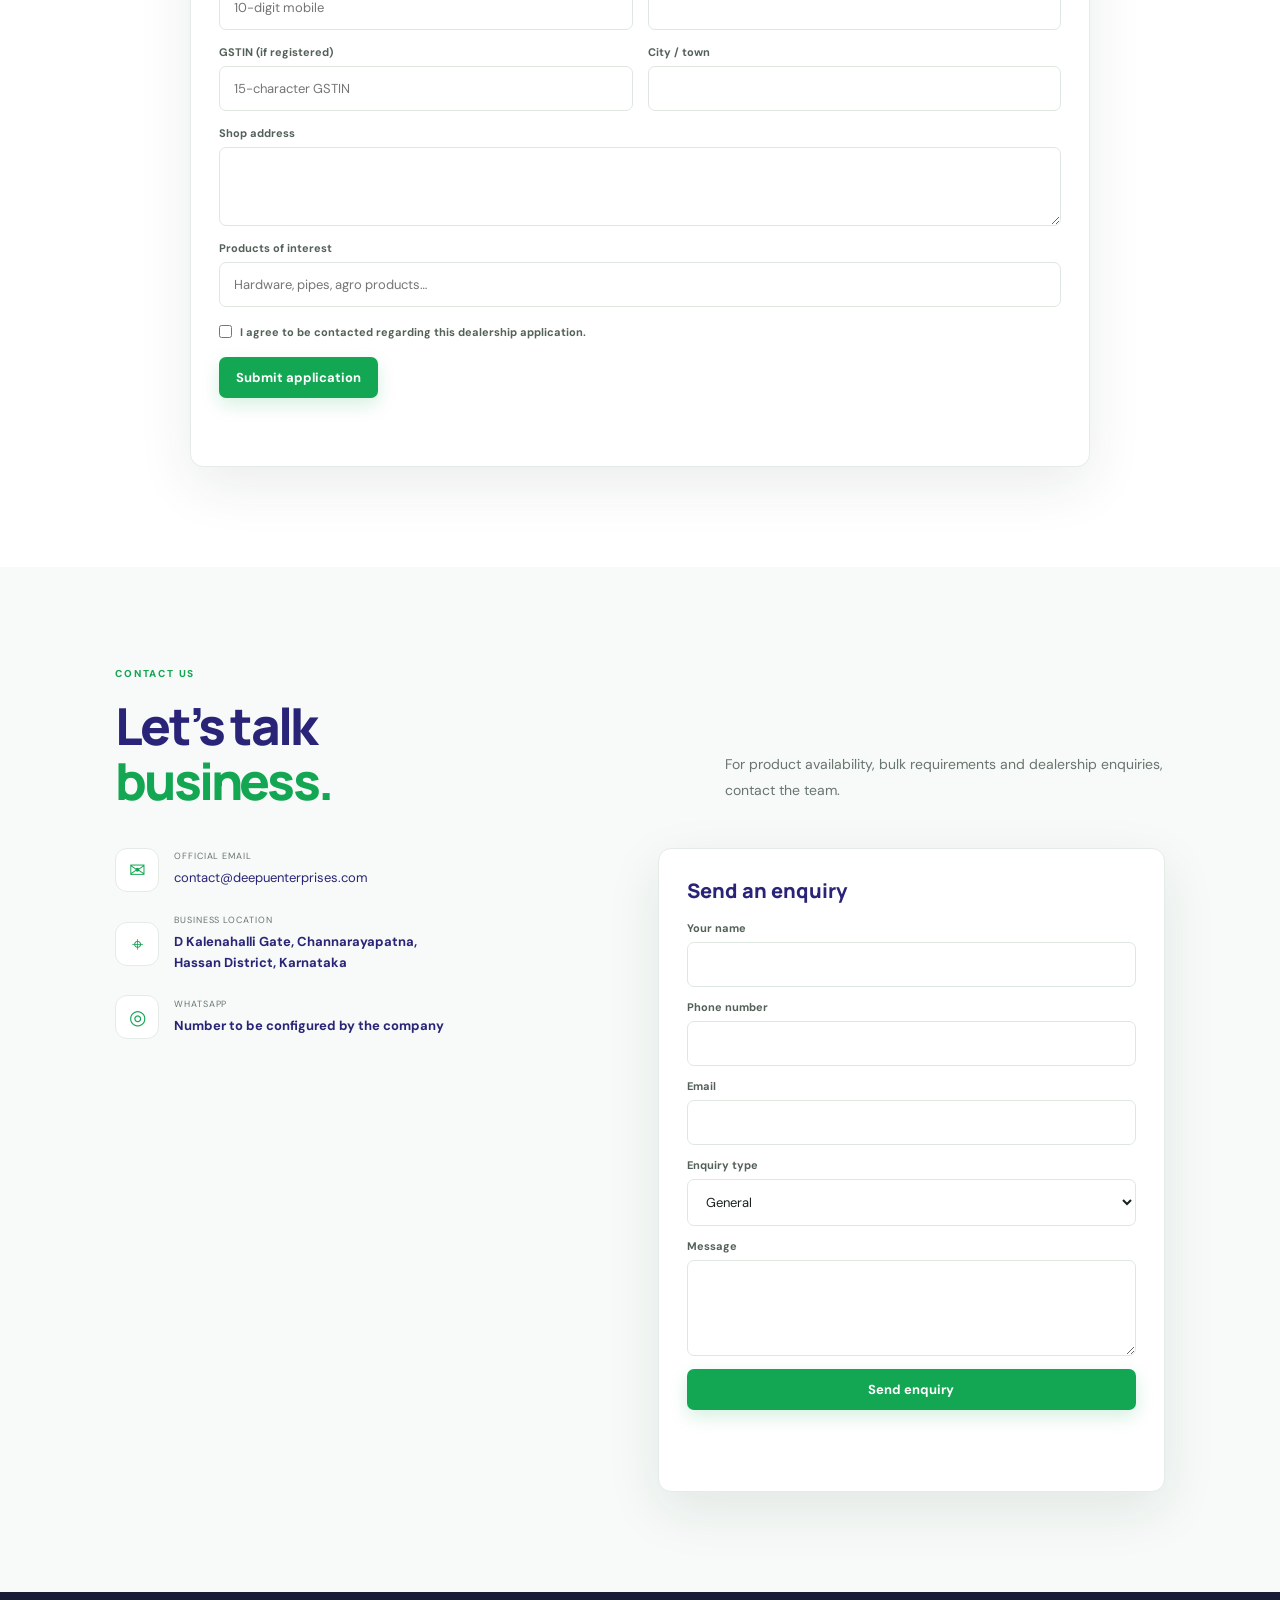
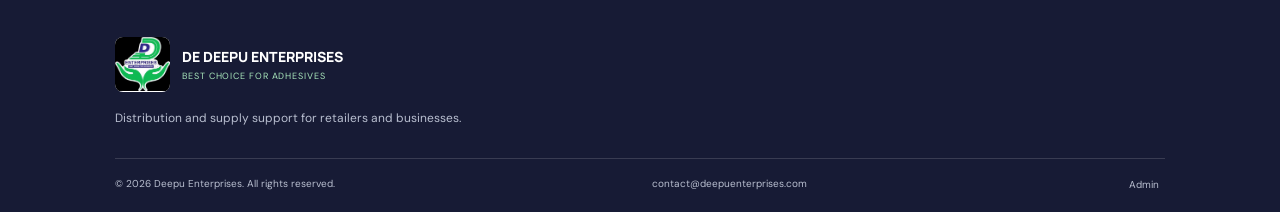
<file: existing_source/deepu-enterprises-platform/frontend/pages/admin/dashboard.html>
<!doctype html><html lang="en"><head><meta charset="utf-8"><meta name="viewport" content="width=device-width,initial-scale=1"><title>Deepu Enterprises | Admin</title><link rel="stylesheet" href="../../css/styles.css"></head><body class="app-shell"><header class="app-top"><a class="brand" href="../../index.html"><img src="../../assets/images/deepu-logo.png"><span>DE<small>ADMIN CONSOLE</small></span></a><div><button class="btn btn-outline" onclick="location.href='../../index.html'">Public website</button></div></header><div class="app-layout"><aside class="sidebar"><h4>WORKSPACE</h4><button class="side-link active" data-tab="overview">Overview</button><button class="side-link" data-tab="products">Products & Stock</button><button class="side-link" data-tab="inquiries">Inquiries</button><button class="side-link" data-tab="dealers">Dealer applications</button><button class="side-link" data-tab="brands">Brands</button><button class="side-link" data-tab="routes">Delivery locations</button><button class="side-link" data-tab="movements">Stock movements</button><button class="side-link" id="logout">Sign out</button></aside><main class="app-main" id="adminContent"></main></div><script src="../../js/admin.js"></script></body></html>
</file>
<file: Admin/Frontend/css/style.css>
/* ==========================================================================
   Deepu Enterprises / Kamagere Mart - Inventory Management System
   Modern Professional Design System, Dark Sidebar, Fluid Animations & Responsive UI
   ========================================================================== */

:root {
    /* Primary Colors & Dark Navy Sidebar */
    --sidebar-bg: #0B132B;
    --sidebar-hover: #1C2541;
    --sidebar-active-grad: linear-gradient(135deg, #4361EE, #3A0CA3);
    --sidebar-active-glow: 0 4px 14px rgba(67, 97, 238, 0.4);
    --sidebar-text: #94A3B8;
    --sidebar-text-hover: #FFFFFF;
    
    /* App Canvas & Surface */
    --bg-main: #F4F6F9;
    --surface-white: #FFFFFF;
    --surface-subtle: #F8FAFC;
    --border-light: #E2E8F0;
    --border-subtle: #EDF2F7;
    
    /* Text Typography */
    --text-primary: #0F172A;
    --text-secondary: #475569;
    --text-muted: #94A3B8;
    
    /* Theme Accents (Matching Screenshots) */
    --primary-blue: #2563EB;
    --primary-indigo: #4F46E5;
    --accent-purple: #7C3AED;
    --success-green: #10B981;
    --warning-orange: #F59E0B;
    --danger-red: #EF4444;
    --info-cyan: #06B6D4;
    
    /* Soft Badge Colors */
    --badge-purple-bg: #EEF2FF;
    --badge-purple-text: #4F46E5;
    --badge-green-bg: #ECFDF5;
    --badge-green-text: #059669;
    --badge-blue-bg: #EFF6FF;
    --badge-blue-text: #2563EB;
    --badge-yellow-bg: #FFFBEB;
    --badge-yellow-text: #D97706;
    --badge-red-bg: #FEF2F2;
    --badge-red-text: #DC2626;

    /* Shadows & Transitions */
    --shadow-sm: 0 1px 3px rgba(0,0,0,0.05);
    --shadow-md: 0 4px 6px -1px rgba(0,0,0,0.07), 0 2px 4px -1px rgba(0,0,0,0.04);
    --shadow-lg: 0 10px 15px -3px rgba(0,0,0,0.08), 0 4px 6px -2px rgba(0,0,0,0.04);
    --shadow-xl: 0 20px 25px -5px rgba(0,0,0,0.1), 0 10px 10px -5px rgba(0,0,0,0.04);
    --radius-sm: 6px;
    --radius-md: 10px;
    --radius-lg: 14px;
    --radius-full: 9999px;
    
    --transition-fast: 0.18s ease;
    --transition-smooth: 0.28s cubic-bezier(0.4, 0, 0.2, 1);
}

/* Base Reset & Typography */
* {
    margin: 0;
    padding: 0;
    box-sizing: border-box;
    font-family: -apple-system, BlinkMacSystemFont, "Segoe UI", Roboto, "Helvetica Neue", "Noto Sans Kannada", "Nirmala UI", "Tunga", sans-serif;
}

body {
    background-color: var(--bg-main);
    color: var(--text-primary);
    min-height: 100vh;
    overflow-x: hidden;
}

body.modal-open {
    overflow: hidden;
}

/* Layout Shell */
.app-container {
    display: flex;
    min-height: 100vh;
    position: relative;
}

/* ==========================================================================
   Left-Side Vertical Navigation Sidebar (Matching Screenshots)
   ========================================================================== */
.sidebar {
    width: 260px;
    background-color: var(--sidebar-bg);
    color: var(--sidebar-text);
    display: flex;
    flex-direction: column;
    flex-shrink: 0;
    transition: width var(--transition-smooth), transform var(--transition-smooth);
    z-index: 50;
    position: sticky;
    top: 0;
    height: 100vh;
    box-shadow: 4px 0 15px rgba(0,0,0,0.15);
}

.sidebar.collapsed {
    width: 78px;
}

.sidebar-header {
    height: 72px;
    display: flex;
    align-items: center;
    justify-content: space-between;
    padding: 0 1.25rem;
    border-bottom: 1px solid rgba(255,255,255,0.08);
}

.brand-wrapper {
    display: flex;
    align-items: center;
    gap: 0.75rem;
    text-decoration: none;
    overflow: hidden;
}

.brand-logo-img {
    width: 36px;
    height: 36px;
    border-radius: var(--radius-sm);
    object-fit: contain;
    background: #fff;
    padding: 2px;
}

.brand-info {
    display: flex;
    flex-direction: column;
    white-space: nowrap;
}

.brand-title {
    font-size: 1.05rem;
    font-weight: 700;
    color: #FFFFFF;
    letter-spacing: -0.2px;
}

.brand-sub {
    font-size: 0.72rem;
    color: #64748B;
    text-transform: uppercase;
    letter-spacing: 0.6px;
}

.btn-sidebar-toggle {
    background: transparent;
    border: none;
    color: var(--sidebar-text);
    cursor: pointer;
    padding: 6px;
    border-radius: var(--radius-sm);
    display: flex;
    align-items: center;
    justify-content: center;
    transition: var(--transition-fast);
}

.btn-sidebar-toggle:hover {
    color: #fff;
    background: var(--sidebar-hover);
}

/* Nav Menu Items */
.sidebar-nav {
    flex: 1;
    overflow-y: auto;
    padding: 1rem 0.75rem;
    display: flex;
    flex-direction: column;
    gap: 0.3rem;
}

.sidebar-nav::-webkit-scrollbar {
    width: 4px;
}
.sidebar-nav::-webkit-scrollbar-thumb {
    background: rgba(255,255,255,0.1);
    border-radius: 4px;
}

.nav-item {
    display: flex;
    align-items: center;
    gap: 0.85rem;
    padding: 0.75rem 0.95rem;
    color: var(--sidebar-text);
    text-decoration: none;
    border-radius: var(--radius-md);
    font-size: 0.92rem;
    font-weight: 500;
    cursor: pointer;
    transition: all var(--transition-fast);
    border: none;
    background: transparent;
    width: 100%;
    text-align: left;
    position: relative;
    white-space: nowrap;
}

.nav-item:hover {
    color: var(--sidebar-text-hover);
    background-color: var(--sidebar-hover);
}

.nav-item.active {
    background: var(--sidebar-active-grad);
    color: #FFFFFF;
    font-weight: 600;
    box-shadow: var(--sidebar-active-glow);
}

.nav-item .nav-icon {
    font-size: 1.25rem;
    min-width: 24px;
    display: flex;
    align-items: center;
    justify-content: center;
}

.sidebar.collapsed .nav-text,
.sidebar.collapsed .brand-info,
.sidebar.collapsed .sidebar-footer-info {
    display: none;
}

.sidebar.collapsed .nav-item {
    justify-content: center;
    padding: 0.75rem 0;
}

/* Sidebar Footer */
.sidebar-footer {
    padding: 1rem 0.85rem;
    border-top: 1px solid rgba(255,255,255,0.08);
    display: flex;
    align-items: center;
    justify-content: space-between;
}

.sidebar-user {
    display: flex;
    align-items: center;
    gap: 0.75rem;
    overflow: hidden;
}

.user-avatar-circle {
    width: 36px;
    height: 36px;
    border-radius: 50%;
    background: linear-gradient(135deg, #3B82F6, #1D4ED8);
    color: #fff;
    display: flex;
    align-items: center;
    justify-content: center;
    font-weight: 700;
    font-size: 0.9rem;
    flex-shrink: 0;
}

.sidebar-footer-info {
    display: flex;
    flex-direction: column;
}

.user-name {
    font-size: 0.85rem;
    font-weight: 600;
    color: #FFFFFF;
}

.user-role-chip {
    font-size: 0.7rem;
    color: #10B981;
    font-weight: 500;
}

/* ==========================================================================
   Main Content & Top Header
   ========================================================================== */
.main-wrapper {
    flex: 1;
    display: flex;
    flex-direction: column;
    min-width: 0;
    width: 0;
    background-color: var(--bg-main);
}

.topbar {
    height: 72px;
    background-color: var(--surface-white);
    border-bottom: 1px solid var(--border-light);
    display: flex;
    align-items: center;
    justify-content: space-between;
    padding: 0 1.75rem;
    position: sticky;
    top: 0;
    z-index: 40;
    box-shadow: var(--shadow-sm);
}

.mobile-menu-toggle,
.sidebar-backdrop {
    display: none;
}

.mobile-menu-toggle {
    align-items: center;
    justify-content: center;
    flex-shrink: 0;
    width: 42px;
    height: 42px;
    border: 1px solid var(--border-light);
    border-radius: var(--radius-md);
    background: var(--surface-white);
    color: var(--text-primary);
    font-size: 1.2rem;
    cursor: pointer;
}

/* Smart Search Bar with Multilingual Fuzzy Dropdown */
.search-container {
    position: relative;
    width: 440px;
}

.search-input-wrapper {
    display: flex;
    align-items: center;
    background: var(--surface-subtle);
    border: 1px solid var(--border-light);
    border-radius: var(--radius-full);
    padding: 0.5rem 1rem;
    transition: var(--transition-fast);
}

.search-input-wrapper:focus-within {
    border-color: var(--primary-indigo);
    background: #FFFFFF;
    box-shadow: 0 0 0 3px rgba(79, 70, 229, 0.12);
}

.search-icon {
    color: var(--text-muted);
    margin-right: 0.6rem;
    font-size: 1.1rem;
}

.search-input {
    border: none;
    background: transparent;
    outline: none;
    width: 100%;
    font-size: 0.92rem;
    color: var(--text-primary);
}

.search-input::placeholder {
    color: var(--text-muted);
    font-size: 0.88rem;
}

/* Autocomplete suggestions flyout */
.search-suggestions-dropdown {
    position: absolute;
    top: calc(100% + 8px);
    left: 0;
    right: 0;
    background: #FFFFFF;
    border-radius: var(--radius-lg);
    box-shadow: var(--shadow-xl);
    border: 1px solid var(--border-light);
    max-height: 420px;
    overflow-y: auto;
    z-index: 100;
    display: none;
    padding: 0.6rem 0;
}

.search-suggestions-dropdown.open {
    display: block;
    animation: fadeInDown 0.2s ease-out;
}

.suggestion-header {
    font-size: 0.75rem;
    font-weight: 700;
    text-transform: uppercase;
    color: var(--text-muted);
    padding: 0.4rem 1rem;
    letter-spacing: 0.5px;
}

.suggestion-item {
    display: flex;
    align-items: center;
    justify-content: space-between;
    padding: 0.6rem 1rem;
    cursor: pointer;
    transition: var(--transition-fast);
}

.suggestion-item:hover {
    background: var(--surface-subtle);
}

.suggestion-item-left {
    display: flex;
    align-items: center;
    gap: 0.75rem;
}

.suggestion-thumb {
    width: 32px;
    height: 32px;
    border-radius: var(--radius-sm);
    object-fit: contain;
    background: #F8FAFC;
}

.suggestion-item-name {
    font-size: 0.88rem;
    font-weight: 600;
    color: var(--text-primary);
}

.suggestion-item-sku {
    font-size: 0.75rem;
    color: var(--text-muted);
}

.suggestion-item-price {
    font-weight: 700;
    font-size: 0.9rem;
    color: var(--primary-indigo);
}

/* Topbar Actions */
.topbar-actions {
    display: flex;
    align-items: center;
    gap: 1rem;
}

/* Kannada / English language toggle */
.btn-lang-toggle {
    display: flex;
    align-items: center;
    gap: 0.45rem;
    background: var(--badge-blue-bg);
    color: var(--primary-blue);
    border: 1px solid rgba(37, 99, 235, 0.2);
    padding: 0.45rem 0.9rem;
    border-radius: var(--radius-full);
    font-weight: 600;
    font-size: 0.85rem;
    cursor: pointer;
    transition: var(--transition-fast);
}

.btn-lang-toggle:hover {
    background: #DBEAFE;
    transform: translateY(-1px);
}

/* Google Sheets Sync Pill */
.sync-status-pill {
    display: flex;
    align-items: center;
    gap: 0.4rem;
    padding: 0.4rem 0.85rem;
    border-radius: var(--radius-full);
    font-size: 0.8rem;
    font-weight: 600;
    background: #ECFDF5;
    color: #059669;
    border: 1px solid #A7F3D0;
    cursor: pointer;
}

.sync-pulse-dot {
    width: 8px;
    height: 8px;
    border-radius: 50%;
    background-color: #10B981;
    box-shadow: 0 0 0 3px rgba(16, 185, 129, 0.25);
    animation: pulse 2s infinite;
}

/* User Profile Dropdown Pill */
.user-dropdown-btn {
    display: flex;
    align-items: center;
    gap: 0.6rem;
    background: transparent;
    border: 1px solid var(--border-light);
    border-radius: var(--radius-full);
    padding: 0.35rem 0.8rem 0.35rem 0.35rem;
    cursor: pointer;
    transition: var(--transition-fast);
}

.user-dropdown-btn:hover {
    border-color: #CBD5E1;
    background: var(--surface-subtle);
}

.user-profile-menu {
    position: relative;
}

.topbar-user-avatar {
    width: 28px;
    height: 28px;
    font-size: 0.75rem;
}

.user-profile-name {
    font-size: 0.88rem;
    font-weight: 600;
}

.user-profile-chevron {
    color: var(--text-muted);
    font-size: 1rem;
    line-height: 1;
}

.user-profile-dropdown {
    position: absolute;
    top: calc(100% + 0.55rem);
    right: 0;
    z-index: 80;
    width: 220px;
    padding: 0.45rem;
    background: var(--surface-white);
    border: 1px solid var(--border-light);
    border-radius: var(--radius-md);
    box-shadow: var(--shadow-lg);
    animation: fadeInDown 0.16s ease-out;
}

.user-profile-dropdown[hidden] {
    display: none;
}

.user-profile-details {
    display: flex;
    flex-direction: column;
    gap: 0.15rem;
    padding: 0.65rem 0.75rem;
}

.user-profile-details strong {
    color: var(--text-primary);
    font-size: 0.9rem;
}

.user-profile-details span {
    color: var(--text-muted);
    font-size: 0.78rem;
}

.user-profile-signout {
    display: flex;
    align-items: center;
    width: 100%;
    gap: 0.55rem;
    padding: 0.65rem 0.75rem;
    border: 0;
    border-top: 1px solid var(--border-light);
    background: transparent;
    color: var(--danger-red);
    font: inherit;
    font-size: 0.88rem;
    text-align: left;
    cursor: pointer;
    border-radius: 0 0 var(--radius-sm) var(--radius-sm);
}

.user-profile-signout:hover,
.user-profile-signout:focus-visible {
    background: #FEF2F2;
    outline: none;
}

.avatar-img {
    width: 32px;
    height: 32px;
    border-radius: 50%;
    object-fit: cover;
}

/* Content Area */
.content-area {
    padding: 1.75rem 2rem;
    flex: 1;
    min-width: 0;
    overflow-y: auto;
}

.content-area > * {
    animation: contentEnter 0.28s ease-out both;
}

.stats-grid-5 > *,
.stats-grid-4 > *,
.racks-grid > *,
.product-grid-4 > * {
    animation: contentEnter 0.32s ease-out both;
}

.stats-grid-5 > :nth-child(2),
.stats-grid-4 > :nth-child(2),
.racks-grid > :nth-child(2),
.product-grid-4 > :nth-child(2) { animation-delay: 35ms; }

.stats-grid-5 > :nth-child(3),
.stats-grid-4 > :nth-child(3),
.racks-grid > :nth-child(3),
.product-grid-4 > :nth-child(3) { animation-delay: 70ms; }

.stats-grid-5 > :nth-child(4),
.stats-grid-4 > :nth-child(4),
.racks-grid > :nth-child(4),
.product-grid-4 > :nth-child(4) { animation-delay: 105ms; }

.stats-grid-5 > :nth-child(5),
.racks-grid > :nth-child(5),
.product-grid-4 > :nth-child(5) { animation-delay: 140ms; }

.racks-grid > :nth-child(6),
.product-grid-4 > :nth-child(6) { animation-delay: 175ms; }

/* Page Headers */
.page-header {
    display: flex;
    align-items: center;
    justify-content: space-between;
    margin-bottom: 1.75rem;
    flex-wrap: wrap;
    gap: 1rem;
}

.page-title-group h1 {
    font-size: 1.65rem;
    font-weight: 800;
    color: var(--text-primary);
    letter-spacing: -0.4px;
    display: flex;
    align-items: center;
    gap: 0.6rem;
}

.page-title-group p {
    font-size: 0.92rem;
    color: var(--text-secondary);
    margin-top: 0.25rem;
}

.page-header-actions {
    display: flex;
    align-items: center;
    flex-wrap: wrap;
    gap: 0.75rem;
}

.rack-picker-hint {
    margin: -0.5rem 0 1rem;
    color: var(--text-secondary);
}

.sales-chart-grid {
    display: grid;
    grid-template-columns: repeat(2, minmax(0, 1fr));
    gap: 1.25rem;
    margin: 1.5rem 0 2rem;
}

.sales-chart-card {
    min-width: 0;
    padding: 1.25rem;
    margin-bottom: 0;
}

.sales-chart-header {
    display: flex;
    justify-content: space-between;
    align-items: flex-start;
    gap: 0.75rem;
    margin-bottom: 0.75rem;
}

.sales-chart-title-row,
.sales-year-select-label {
    display: flex;
    align-items: center;
    gap: 0.6rem;
}

.sales-chart-title-row {
    flex-wrap: wrap;
    margin-bottom: 0.25rem;
}

.sales-year-select-label {
    color: var(--text-secondary);
    font-size: 0.8rem;
    font-weight: 600;
}

.sales-year-select {
    width: auto;
    min-width: 88px;
    padding: 0.35rem 0.55rem;
    font-size: 0.82rem;
}

.sales-chart-value {
    font-weight: 800;
    color: var(--primary-indigo);
    white-space: nowrap;
}

.sales-chart-canvas-wrap {
    position: relative;
    width: 100%;
    height: 260px;
}

.sales-chart-canvas-wrap canvas {
    display: block;
    width: 100%;
    height: 100%;
    outline: none;
}

.sales-chart-canvas-wrap canvas:focus-visible {
    border-radius: var(--radius-sm);
    box-shadow: inset 0 0 0 2px var(--primary-indigo);
}

.sales-chart-tooltip {
    position: absolute;
    z-index: 2;
    max-width: calc(100% - 8px);
    padding: 0.45rem 0.65rem;
    border-radius: var(--radius-sm);
    background: #0F172A;
    color: #FFFFFF;
    font-size: 0.78rem;
    font-weight: 700;
    line-height: 1.3;
    white-space: nowrap;
    pointer-events: none;
    box-shadow: var(--shadow-md);
}

.sales-chart-tooltip[hidden] {
    display: none;
}

.sales-no-data {
    padding: 1.25rem 1.5rem;
    color: var(--text-secondary);
    border-left: 4px solid var(--warning-orange);
}

.dashboard-chart-grid {
    display: grid;
    grid-template-columns: minmax(0, 2fr) minmax(0, 1fr);
    gap: 1.5rem;
    margin-bottom: 2rem;
}

.pos-layout-grid {
    display: grid;
    grid-template-columns: minmax(0, 1.6fr) minmax(0, 1.2fr);
    gap: 1.5rem;
}

.pos-product-grid {
    display: grid;
    grid-template-columns: repeat(3, minmax(0, 1fr));
    gap: 0.85rem;
    max-height: 480px;
    overflow-y: auto;
    padding-right: 4px;
}

.settings-grid {
    display: grid;
    grid-template-columns: minmax(0, 700px);
}

.settings-profile-card {
    padding: 1.5rem;
}

/* ==========================================================================
   Metric KPI Stat Cards (Matching Screenshots 1 & 3)
   ========================================================================== */
.stats-grid-5 {
    display: grid;
    grid-template-columns: repeat(5, 1fr);
    gap: 1.25rem;
    margin-bottom: 1.75rem;
}

.stats-grid-4 {
    display: grid;
    grid-template-columns: repeat(4, 1fr);
    gap: 1.25rem;
    margin-bottom: 1.75rem;
}

.stat-card {
    background: var(--surface-white);
    border-radius: var(--radius-lg);
    padding: 1.25rem;
    border: 1px solid var(--border-light);
    box-shadow: var(--shadow-sm);
    display: flex;
    align-items: center;
    gap: 1rem;
    transition: transform var(--transition-fast), box-shadow var(--transition-fast);
}

.stat-card:hover {
    transform: translateY(-3px);
    box-shadow: var(--shadow-md);
}

.stat-icon-badge {
    width: 52px;
    height: 52px;
    border-radius: var(--radius-md);
    display: flex;
    align-items: center;
    justify-content: center;
    font-size: 1.45rem;
    flex-shrink: 0;
}

.stat-icon-badge.purple { background: var(--badge-purple-bg); color: var(--badge-purple-text); }
.stat-icon-badge.green  { background: var(--badge-green-bg);  color: var(--badge-green-text); }
.stat-icon-badge.blue   { background: var(--badge-blue-bg);   color: var(--badge-blue-text); }
.stat-icon-badge.yellow { background: var(--badge-yellow-bg); color: var(--badge-yellow-text); }
.stat-icon-badge.rose   { background: var(--badge-red-bg);    color: var(--badge-red-text); }

.stat-content {
    display: flex;
    flex-direction: column;
}

.stat-label {
    font-size: 0.82rem;
    font-weight: 500;
    color: var(--text-secondary);
}

.stat-value {
    font-size: 1.45rem;
    font-weight: 800;
    color: var(--text-primary);
    letter-spacing: -0.3px;
    margin-top: 0.15rem;
}

.stat-badge-trend {
    font-size: 0.75rem;
    font-weight: 700;
    color: var(--success-green);
    display: inline-flex;
    align-items: center;
    gap: 2px;
    margin-top: 0.15rem;
}

/* ==========================================================================
   20 Electrical Racks Grid (Matching Screenshot 3)
   ========================================================================== */
.racks-section-header {
    margin: 1.75rem 0 1rem;
    display: flex;
    align-items: center;
    justify-content: space-between;
}

.racks-grid {
    display: grid;
    grid-template-columns: repeat(5, 1fr);
    gap: 1rem;
    margin-bottom: 2rem;
}

.rack-card {
    appearance: none;
    width: 100%;
    background: var(--surface-white);
    border: 1px solid var(--border-light);
    border-radius: var(--radius-md);
    padding: 1rem;
    box-shadow: var(--shadow-sm);
    cursor: pointer;
    transition: all var(--transition-fast);
    display: flex;
    flex-direction: column;
    justify-content: space-between;
    min-height: 104px;
    position: relative;
    overflow: hidden;
    text-align: left;
    color: var(--text-primary);
    font: inherit;
}

.rack-card:hover {
    border-color: var(--primary-blue);
    transform: translateY(-2px);
    box-shadow: var(--shadow-md);
    background: #F8FAFC;
}

.rack-card:focus-visible {
    outline: 3px solid rgba(37, 99, 235, 0.45);
    outline-offset: 2px;
}

.product-racks-grid {
    margin-top: 0.5rem;
}

.rack-card.active {
    border-color: var(--primary-indigo);
    background: #EEF2FF;
}

.rack-card-top {
    display: flex;
    align-items: flex-start;
    justify-content: space-between;
    width: 100%;
}

.rack-code {
    font-size: 0.78rem;
    font-weight: 700;
    color: var(--primary-blue);
}

.rack-name {
    display: block;
    font-size: 0.96rem;
    font-weight: 700;
    color: var(--text-primary);
    margin-top: 0.15rem;
}

.rack-icon {
    font-size: 1.25rem;
    opacity: 0.8;
}

.rack-card-bottom {
    display: flex;
    align-items: center;
    justify-content: space-between;
    margin-top: 0.75rem;
    font-size: 0.75rem;
    width: 100%;
}

.rack-items-count {
    color: var(--text-secondary);
    font-weight: 500;
}

.rack-status-pill {
    font-size: 0.68rem;
    font-weight: 600;
    padding: 2px 7px;
    border-radius: var(--radius-full);
}

.rack-status-pill.active { background: #ECFDF5; color: #059669; }
.rack-status-pill.capacity { background: #EFF6FF; color: #2563EB; }
.rack-status-pill.warning { background: #FFFBEB; color: #D97706; }

/* ==========================================================================
   Product Grid & Filter Tabs (Matching Screenshot 2)
   ========================================================================== */
.brand-pills-row {
    display: flex;
    align-items: center;
    gap: 0.6rem;
    overflow-x: auto;
    padding-bottom: 0.75rem;
    margin-bottom: 1.25rem;
}

.brand-pill {
    background: var(--surface-white);
    border: 1px solid var(--border-light);
    padding: 0.45rem 1.1rem;
    border-radius: var(--radius-full);
    font-size: 0.88rem;
    font-weight: 600;
    color: var(--text-secondary);
    cursor: pointer;
    white-space: nowrap;
    transition: var(--transition-fast);
}

.brand-pill:hover {
    border-color: var(--primary-blue);
    color: var(--primary-blue);
}

.brand-pill.active {
    background: #EFF6FF;
    border-color: var(--primary-blue);
    color: var(--primary-blue);
    box-shadow: 0 2px 6px rgba(37, 99, 235, 0.15);
}

.product-grid-4 {
    display: grid;
    grid-template-columns: repeat(4, 1fr);
    gap: 1.25rem;
    margin-bottom: 2rem;
}

.rack-cells-grid {
    display: grid;
    grid-template-columns: repeat(auto-fit, minmax(220px, 1fr));
    gap: 1rem;
    margin-bottom: 2rem;
}

.rack-cell-card {
    min-width: 0;
    padding: 1rem;
    background: var(--surface-subtle);
    border: 1px solid var(--border-light);
    border-radius: var(--radius-lg);
}

.rack-cell-header {
    display: flex;
    align-items: center;
    justify-content: space-between;
    gap: 0.5rem;
    margin-bottom: 0.75rem;
}

.rack-cell-product {
    padding: 0.75rem;
    margin-bottom: 0.65rem;
    background: var(--surface-white);
    border: 1px solid var(--border-light);
    border-radius: var(--radius-md);
    overflow-wrap: anywhere;
    transition: box-shadow 0.2s ease, border-color 0.2s ease;
}

.rack-cell-product:hover {
    box-shadow: 0 4px 12px rgba(11, 19, 43, 0.06);
    border-color: #cbd5e1;
}

.rack-cell-product-main {
    display: flex;
    align-items: center;
    gap: 0.65rem;
    margin-bottom: 0.45rem;
}

.rack-cell-product-thumb-wrap {
    width: 48px;
    height: 48px;
    min-width: 48px;
    border-radius: var(--radius-sm);
    background: #f8fafc;
    border: 1px solid var(--border-light);
    overflow: hidden;
    display: flex;
    align-items: center;
    justify-content: center;
}

.rack-cell-product-thumb {
    width: 100%;
    height: 100%;
    object-fit: cover;
    display: block;
}

.rack-cell-product-info {
    min-width: 0;
    flex: 1;
}

.rack-cell-product-title {
    font-weight: 700;
    font-size: 0.88rem;
    line-height: 1.25;
    color: var(--text-heading);
    white-space: nowrap;
    overflow: hidden;
    text-overflow: ellipsis;
}

.rack-cell-product-sku {
    display: block;
    color: var(--text-muted);
    font-size: 0.75rem;
    white-space: nowrap;
    overflow: hidden;
    text-overflow: ellipsis;
    margin-top: 2px;
}

.rack-cell-product:last-child {
    margin-bottom: 0;
}

.rack-cell-actions {
    display: grid;
    grid-template-columns: minmax(0, 1fr) 40px 40px;
    gap: 0.4rem;
}

.rack-cell-actions .btn {
    min-width: 0;
    padding: 0.4rem;
    white-space: nowrap;
}

.rack-cell-actions .rack-cell-stock-button {
    grid-column: 1 / -1;
    justify-content: center;
    min-height: 40px;
}

.product-card {
    background: var(--surface-white);
    border: 1px solid var(--border-light);
    border-radius: var(--radius-lg);
    padding: 1.15rem;
    box-shadow: var(--shadow-sm);
    transition: all var(--transition-fast);
    display: flex;
    flex-direction: column;
    justify-content: space-between;
}

.product-card:hover {
    transform: translateY(-4px);
    box-shadow: var(--shadow-lg);
    border-color: #CBD5E1;
}

.product-card-thumb-wrap {
    width: 100%;
    height: 140px;
    border-radius: var(--radius-md);
    background: #F8FAFC;
    overflow: hidden;
    display: flex;
    align-items: center;
    justify-content: center;
    margin-bottom: 0.85rem;
    border: 1px solid #F1F5F9;
}

.product-card-thumb {
    width: 100%;
    height: 100%;
    max-width: 100%;
    max-height: 100%;
    object-fit: contain;
    padding: 0.5rem;
}

.product-card-title {
    font-size: 0.95rem;
    font-weight: 700;
    color: var(--text-primary);
    line-height: 1.35;
    margin-bottom: 0.25rem;
}

.product-card-sku {
    font-size: 0.75rem;
    color: var(--text-muted);
    margin-bottom: 0.2rem;
}

.product-card-brand {
    font-size: 0.8rem;
    color: var(--text-secondary);
    font-weight: 500;
}

.product-card-metrics {
    display: flex;
    align-items: center;
    justify-content: space-between;
    margin: 0.9rem 0 0.5rem;
    padding-top: 0.75rem;
    border-top: 1px dashed var(--border-light);
}

.stock-value-large {
    font-size: 1.1rem;
    font-weight: 800;
    color: var(--text-primary);
}

.price-value-large {
    font-size: 1.15rem;
    font-weight: 800;
    color: var(--primary-indigo);
}

.product-card-actions {
    display: flex;
    align-items: center;
    gap: 0.5rem;
    margin-top: 0.6rem;
}

/* Stock status badges */
.badge-stock {
    font-size: 0.72rem;
    font-weight: 700;
    padding: 3px 8px;
    border-radius: var(--radius-full);
    display: inline-block;
}

.badge-stock.in { background: #ECFDF5; color: #059669; }
.badge-stock.low { background: #FFFBEB; color: #D97706; }
.badge-stock.out { background: #FEF2F2; color: #DC2626; }

/* ==========================================================================
   Data Tables (Matching Screenshots 1 & 4)
   ========================================================================== */
.table-card {
    background: var(--surface-white);
    border: 1px solid var(--border-light);
    border-radius: var(--radius-lg);
    box-shadow: var(--shadow-sm);
    overflow: hidden;
    margin-bottom: 2rem;
}

.table-header-bar {
    padding: 1.25rem 1.5rem;
    display: flex;
    align-items: center;
    justify-content: space-between;
    border-bottom: 1px solid var(--border-light);
}

.table-header-title {
    font-size: 1.15rem;
    font-weight: 700;
    color: var(--text-primary);
}

.data-table {
    width: 100%;
    border-collapse: collapse;
    text-align: left;
}

.data-table th {
    background: var(--surface-subtle);
    padding: 0.85rem 1.25rem;
    font-size: 0.8rem;
    font-weight: 700;
    color: var(--text-secondary);
    text-transform: uppercase;
    letter-spacing: 0.5px;
    border-bottom: 1px solid var(--border-light);
}

.data-table td {
    padding: 1rem 1.25rem;
    font-size: 0.88rem;
    color: var(--text-primary);
    border-bottom: 1px solid var(--border-light);
    vertical-align: middle;
}

.data-table tr:hover {
    background: #F8FAFC;
}

.table-thumb {
    width: 44px;
    height: 44px;
    border-radius: var(--radius-sm);
    object-fit: contain;
    background: #F8FAFC;
    border: 1px solid #E2E8F0;
}

/* Payment Mode Chips */
.chip-payment {
    font-size: 0.75rem;
    font-weight: 700;
    padding: 3px 9px;
    border-radius: var(--radius-full);
    display: inline-block;
}

.chip-payment.upi { background: #EEF2FF; color: #4F46E5; }
.chip-payment.cash { background: #EFF6FF; color: #2563EB; }
.chip-payment.bank { background: #FDF2F8; color: #BE185D; }
.chip-payment.credit { background: #FFFBEB; color: #B45309; }

/* Buttons & Controls */
.btn {
    display: inline-flex;
    align-items: center;
    justify-content: center;
    gap: 0.5rem;
    font-size: 0.88rem;
    font-weight: 600;
    padding: 0.55rem 1.15rem;
    border-radius: var(--radius-md);
    border: 1px solid transparent;
    cursor: pointer;
    transition: all var(--transition-fast);
    text-decoration: none;
}

.btn-primary {
    background: linear-gradient(135deg, #2563EB, #1D4ED8);
    color: #FFFFFF;
    box-shadow: 0 2px 8px rgba(37, 99, 235, 0.25);
}

.btn-primary:hover {
    background: linear-gradient(135deg, #1D4ED8, #1E40AF);
    transform: translateY(-1px);
    box-shadow: 0 4px 12px rgba(37, 99, 235, 0.35);
}

.btn-teal {
    background: linear-gradient(135deg, #0EA5E9, #0284C7);
    color: #FFFFFF;
    box-shadow: 0 2px 8px rgba(14, 165, 233, 0.25);
}

.btn-teal:hover {
    background: linear-gradient(135deg, #0284C7, #0369A1);
    transform: translateY(-1px);
}

.btn-outline {
    background: #FFFFFF;
    border-color: var(--border-light);
    color: var(--text-primary);
}

.btn-outline:hover {
    background: var(--surface-subtle);
    border-color: #CBD5E1;
}

.btn-outline-blue {
    background: #FFFFFF;
    border-color: #BFDBFE;
    color: #2563EB;
}

.btn-outline-blue:hover {
    background: #EFF6FF;
    border-color: #2563EB;
}

.btn-outline-red {
    background: #FFFFFF;
    border-color: #FECACA;
    color: #DC2626;
}

.btn-outline-red:hover {
    background: #FEF2F2;
    border-color: #DC2626;
}

.btn-sm {
    padding: 0.35rem 0.75rem;
    font-size: 0.8rem;
    border-radius: var(--radius-sm);
}

/* ==========================================================================
   Modals & Popups
   ========================================================================== */
.modal-backdrop {
    position: fixed;
    top: 0;
    left: 0;
    right: 0;
    bottom: 0;
    background: rgba(15, 23, 42, 0.6);
    backdrop-filter: blur(4px);
    display: none;
    align-items: center;
    justify-content: center;
    z-index: 1000;
    padding: 1.5rem;
    overflow-y: auto;
}

.modal-backdrop.open {
    display: flex;
    animation: fadeIn 0.2s ease-out;
}

.modal-card {
    background: var(--surface-white);
    border-radius: var(--radius-lg);
    box-shadow: var(--shadow-xl);
    width: 100%;
    max-width: 680px;
    max-height: 90vh;
    display: flex;
    flex-direction: column;
    overflow: hidden;
    animation: scaleIn 0.25s cubic-bezier(0.16, 1, 0.3, 1);
}

.modal-card form {
    display: flex;
    flex: 1;
    flex-direction: column;
    min-height: 0;
    overflow: hidden;
}

.modal-header {
    padding: 1.25rem 1.5rem;
    border-bottom: 1px solid var(--border-light);
    display: flex;
    align-items: center;
    justify-content: space-between;
}

.modal-title {
    font-size: 1.25rem;
    font-weight: 700;
    color: var(--text-primary);
}

.modal-close-btn {
    background: transparent;
    border: none;
    font-size: 1.5rem;
    color: var(--text-muted);
    cursor: pointer;
    line-height: 1;
}

.modal-close-btn:hover {
    color: var(--text-primary);
}

.modal-body {
    flex: 1;
    min-height: 0;
    padding: 1.5rem;
    overflow-y: auto;
    overscroll-behavior: contain;
}

.modal-footer {
    flex-shrink: 0;
    padding: 1.1rem 1.5rem;
    border-top: 1px solid var(--border-light);
    display: flex;
    align-items: center;
    justify-content: flex-end;
    gap: 0.75rem;
    background: var(--surface-subtle);
}

/* Form Styling */
.form-grid-2 {
    display: grid;
    grid-template-columns: 1fr 1fr;
    gap: 1rem;
    margin-bottom: 1rem;
}

.form-group {
    display: flex;
    flex-direction: column;
    gap: 0.4rem;
    margin-bottom: 1rem;
}

.form-label {
    font-size: 0.85rem;
    font-weight: 600;
    color: var(--text-secondary);
}

.form-control {
    border: 1px solid var(--border-light);
    border-radius: var(--radius-md);
    padding: 0.6rem 0.85rem;
    font-size: 0.92rem;
    color: var(--text-primary);
    background: #FFFFFF;
    outline: none;
    transition: var(--transition-fast);
}

.form-control:focus {
    border-color: var(--primary-indigo);
    box-shadow: 0 0 0 3px rgba(79, 70, 229, 0.12);
}

/* Toast Notifications */
.toast-container {
    position: fixed;
    bottom: 24px;
    right: 24px;
    z-index: 2000;
    display: flex;
    flex-direction: column;
    gap: 0.6rem;
}

.toast {
    background: #1E293B;
    color: #FFFFFF;
    padding: 0.85rem 1.25rem;
    border-radius: var(--radius-md);
    box-shadow: var(--shadow-lg);
    display: flex;
    align-items: center;
    gap: 0.75rem;
    font-size: 0.9rem;
    font-weight: 500;
}

.toast-success { border-left: 4px solid var(--success-green); }
.toast-error   { border-left: 4px solid var(--danger-red); }

.toast-enter { animation: slideInRight 0.3s ease-out; }
.toast-exit  { animation: fadeOutRight 0.3s ease-in forwards; }

/* ==========================================================================
   Animations
   ========================================================================== */
@keyframes fadeIn {
    from { opacity: 0; }
    to { opacity: 1; }
}

@keyframes fadeInDown {
    from { opacity: 0; transform: translateY(-8px); }
    to { opacity: 1; transform: translateY(0); }
}

@keyframes contentEnter {
    from { opacity: 0; transform: translateY(8px); }
    to { opacity: 1; transform: translateY(0); }
}

@keyframes scaleIn {
    from { opacity: 0; transform: scale(0.95); }
    to { opacity: 1; transform: scale(1); }
}

@keyframes slideInRight {
    from { opacity: 0; transform: translateX(40px); }
    to { opacity: 1; transform: translateX(0); }
}

@keyframes fadeOutRight {
    from { opacity: 1; transform: translateX(0); }
    to { opacity: 0; transform: translateX(40px); }
}

@keyframes pulse {
    0% { transform: scale(0.95); box-shadow: 0 0 0 0 rgba(16, 185, 129, 0.7); }
    70% { transform: scale(1); box-shadow: 0 0 0 6px rgba(16, 185, 129, 0); }
    100% { transform: scale(0.95); box-shadow: 0 0 0 0 rgba(16, 185, 129, 0); }
}

/* Responsive adjustments */
@media (max-width: 1200px) {
    .stats-grid-5 { grid-template-columns: repeat(3, 1fr); }
    .racks-grid { grid-template-columns: repeat(4, 1fr); }
    .product-grid-4 { grid-template-columns: repeat(3, 1fr); }
    .dashboard-chart-grid { grid-template-columns: minmax(0, 1fr) minmax(0, 0.8fr); }
    .pos-layout-grid { grid-template-columns: minmax(0, 1.2fr) minmax(0, 1fr); }
}

@media (max-width: 900px) {
    .sidebar { position: fixed; left: 0; height: 100vh; height: 100dvh; transform: translateX(-100%); }
    .sidebar.mobile-open { transform: translateX(0); }
    .sidebar-backdrop.open { display: block; position: fixed; inset: 0; z-index: 49; border: 0; background: rgba(15, 23, 42, 0.45); }
    .mobile-menu-toggle { display: inline-flex; }
    .topbar { gap: 0.75rem; padding: 0 1rem; }
    .stats-grid-5, .stats-grid-4 { grid-template-columns: repeat(2, 1fr); }
    .racks-grid { grid-template-columns: repeat(2, 1fr); }
    .product-grid-4 { grid-template-columns: repeat(2, 1fr); }
    .search-container { width: auto; flex: 1; min-width: 0; }
    .dashboard-chart-grid, .pos-layout-grid, .sales-chart-grid { grid-template-columns: minmax(0, 1fr); }
    .content-area { padding: 1.25rem; }
}

@media (max-width: 600px) {
    .topbar { height: auto; min-height: 64px; flex-wrap: wrap; padding: 0.6rem 0.75rem; }
    .search-container { order: 2; flex: 1 0 100%; }
    .topbar-actions { margin-left: auto; gap: 0.55rem; }
    .user-profile-name { display: none; }
    .btn-lang-toggle { padding: 0.4rem 0.65rem; }
    .content-area { padding: 1rem 0.75rem; }
    .page-header { align-items: stretch; }
    .page-title-group h1 { font-size: 1.35rem; }
    .page-title-group p { font-size: 0.85rem; }
    .page-header-actions { width: 100%; }
    .page-header-actions > * { max-width: 100%; }
    .stats-grid-5, .stats-grid-4, .racks-grid, .product-grid-4, .rack-cells-grid { grid-template-columns: minmax(0, 1fr); }
    .stat-card { padding: 0.9rem; }
    .stat-value { font-size: 1.2rem; }
    .pos-product-grid { grid-template-columns: repeat(2, minmax(0, 1fr)); }
    .sales-chart-card { padding: 0.9rem; }
    .sales-chart-canvas-wrap { height: 220px; }
    .rack-cell-header { flex-wrap: wrap; }
    .modal-backdrop { padding: 0.5rem; }
    .modal-card { max-height: 96dvh; }
    .modal-body { padding: 1rem; }
    .form-grid-2 { grid-template-columns: minmax(0, 1fr); gap: 0; }
    .modal-footer { padding: 0.85rem 1rem; }
}

@media (max-width: 380px) {
    .pos-product-grid { grid-template-columns: minmax(0, 1fr); }
    .content-area { padding: 0.75rem 0.5rem; }
    .topbar-actions { gap: 0.35rem; }
    .btn-lang-toggle { font-size: 0.75rem; }
}

@media (prefers-reduced-motion: reduce) {
    *, *::before, *::after {
        scroll-behavior: auto !important;
        animation-duration: 0.01ms !important;
        animation-delay: 0.01ms !important;
        animation-iteration-count: 1 !important;
        transition-duration: 0.01ms !important;
    }
}


/* Shared Deepu image behavior and responsive enquiry workflow. */
img { max-width: 100%; }
.brand-logo-img, .product-card-thumb, .table-thumb, .suggestion-thumb, .avatar-img { object-fit: contain; object-position: center; }
.product-card-thumb-wrap { width: 100%; min-width: 0; aspect-ratio: 16 / 10; height: auto; }
.product-card-thumb { width: 100%; height: 100%; padding: .45rem; }
.table-thumb, .suggestion-thumb { background: #F8FAFC; }
.enquiry-tabs { display: flex; gap: .5rem; flex-wrap: wrap; margin-bottom: 1rem; }
.table-responsive { width: 100%; overflow-x: auto; -webkit-overflow-scrolling: touch; }
.enquiry-table { min-width: 980px; }
.enquiry-meta { color: var(--text-muted); font-size: .78rem; }
.enquiry-contact-actions { display: flex; flex-wrap: wrap; gap: .35rem; margin-top: .5rem; }
.enquiry-contact-link { display: inline-flex; align-items: center; border-radius: 999px; background: #ECFDF5; color: #087B3B; text-decoration: none; padding: .25rem .55rem; font-size: .72rem; font-weight: 650; }
.enquiry-details { max-width: 360px; white-space: normal; overflow-wrap: anywhere; line-height: 1.55; }
.enquiry-items { margin: .35rem 0 0 1rem; padding: 0; font-size: .82rem; }
.enquiry-items span { color: var(--text-muted); }
.enquiry-status-actions { display: grid; gap: .5rem; min-width: 145px; }
.enquiry-status-actions .form-control { min-width: 135px; }
.enquiry-approved { display: inline-flex; align-items: center; color: #047857; background: #ECFDF5; border-radius: 999px; padding: .4rem .65rem; font-size: .75rem; font-weight: 700; }
.enquiry-empty { text-align: center; padding: 2rem !important; }
@media (max-width: 900px) {
  .product-card-thumb-wrap { aspect-ratio: 16 / 9; }
}
@media (max-width: 600px) {
  .enquiry-tabs .btn { flex: 1 1 auto; }
  .table-card { min-width: 0; }
  .product-card-thumb-wrap { aspect-ratio: 4 / 3; }
  .product-card-thumb { padding: .3rem; }
}

/* Smooth Rotating Brand Logo Spinner for Loading Animations */
.rotating-logo-spinner {
    display: inline-block;
    width: 44px;
    height: 44px;
    object-fit: contain;
    animation: smoothLogoSpin 1.6s linear infinite;
    will-change: transform;
    vertical-align: middle;
}

@keyframes smoothLogoSpin {
    from {
        transform: rotate(0deg);
    }
    to {
        transform: rotate(360deg);
    }
}
</file>
<file: design-system.css>
/* Deepu Enterprises shared UI system — used by the customer website and admin. */
:root {
  --de-navy: #292477;
  --de-navy-soft: #39348A;
  --de-green: #13A653;
  --de-green-dark: #087B3B;
  --de-green-soft: #E9F7EE;
  --de-blue: #2563EB;
  --de-bg: #F4F6F9;
  --de-surface: #FFFFFF;
  --de-border: #E2E8F0;
  --de-border-soft: #EDF2F7;
  --de-ink: #0F172A;
  --de-muted: #64748B;
  --de-shadow-sm: 0 1px 3px rgba(15, 23, 42, .06);
  --de-shadow-md: 0 8px 24px rgba(15, 23, 42, .08);
  --de-shadow-lg: 0 18px 45px rgba(15, 23, 42, .12);
  --de-radius-sm: 6px;
  --de-radius-md: 10px;
  --de-radius-lg: 14px;
}

/* Images never overflow their layout box; component rules below set crop/contain behavior. */
* { font-family: Inter, "DM Sans", "Noto Sans Kannada", "Nirmala UI", Tunga, "Segoe UI", sans-serif; }
img, picture, video, canvas, svg { max-width: 100%; }
img { height: auto; }
button, input, select, textarea { max-width: 100%; }
:where(a, button, input, select, textarea):focus-visible {
  outline: 3px solid rgba(19, 166, 83, .32);
  outline-offset: 2px;
}
@media (prefers-reduced-motion: reduce) {
  *, *::before, *::after { scroll-behavior: auto !important; animation-duration: .01ms !important; transition-duration: .01ms !important; }
}
</file>
<file: Admin/Frontend/css/print-invoice.css>
/* ==========================================================================
   Print Invoice Stylesheet
   Deepu Enterprises Electrical & Electronics
   ========================================================================== */

@media print {
    body * {
        visibility: hidden;
    }
    #invoicePrintModal, #invoicePrintModal * {
        visibility: visible;
    }
    #invoicePrintModal {
        position: absolute;
        left: 0;
        top: 0;
        width: 100%;
        margin: 0;
        padding: 0;
        background: #fff;
    }
    .no-print {
        display: none !important;
    }
}

.invoice-box {
    background: #fff;
    padding: 2rem;
    font-size: 14px;
    line-height: 20px;
    color: #1a1a1a;
}

.invoice-header {
    display: flex;
    justify-content: space-between;
    border-bottom: 2px solid #2563EB;
    padding-bottom: 1.25rem;
    margin-bottom: 1.5rem;
}

.invoice-title {
    font-size: 24px;
    font-weight: 800;
    color: #0F172A;
    text-transform: uppercase;
}

.invoice-meta-grid {
    display: grid;
    grid-template-columns: 1fr 1fr;
    gap: 1.5rem;
    margin-bottom: 1.5rem;
}

.invoice-table {
    width: 100%;
    border-collapse: collapse;
    margin-bottom: 1.5rem;
}

.invoice-table th {
    background: #F1F5F9;
    color: #334155;
    padding: 8px 12px;
    font-size: 12px;
    font-weight: 700;
    text-transform: uppercase;
    border: 1px solid #E2E8F0;
}

.invoice-table td {
    padding: 8px 12px;
    border: 1px solid #E2E8F0;
    font-size: 13px;
}

.invoice-summary-box {
    width: 280px;
    margin-left: auto;
    margin-bottom: 2rem;
}

.invoice-summary-row {
    display: flex;
    justify-content: space-between;
    padding: 4px 0;
}

.invoice-total-row {
    display: flex;
    justify-content: space-between;
    padding: 8px 0;
    font-size: 16px;
    font-weight: 800;
    border-top: 2px solid #0F172A;
    border-bottom: 2px solid #0F172A;
    margin-top: 6px;
}

.invoice-footer {
    display: flex;
    justify-content: space-between;
    align-items: flex-end;
    margin-top: 3rem;
    padding-top: 1rem;
    border-top: 1px solid #E2E8F0;
}

.signature-line {
    border-top: 1px solid #64748B;
    width: 180px;
    text-align: center;
    padding-top: 6px;
    font-size: 12px;
    font-weight: 600;
}
</file>
<file: existing_source/deepu-enterprises-platform/frontend/css/styles.css>
@import url('https://fonts.googleapis.com/css2?family=DM+Sans:wght@400;500;600;700&family=Manrope:wght@400;500;600;700;800&display=swap');
:root{--green:#13a653;--green-dark:#087b3b;--navy:#292477;--ink:#18211d;--muted:#69756f;--line:#e5ebe7;--paper:#f7faf8;--white:#fff;--shadow:0 18px 55px rgba(24,48,35,.09)}
*{box-sizing:border-box}html{scroll-behavior:smooth;scroll-padding-top:90px}body{margin:0;color:var(--ink);font-family:'DM Sans',sans-serif;background:#fff}a{color:inherit;text-decoration:none}button,input,select,textarea{font:inherit}.site-header{height:82px;padding:0 clamp(20px,6vw,92px);display:flex;align-items:center;justify-content:space-between;gap:24px;background:#fff;position:sticky;top:0;z-index:20;border-bottom:1px solid #edf1ee}.brand{display:flex;align-items:center;gap:9px;min-width:190px}.brand img{width:53px;height:57px;object-fit:contain}.brand span{font:800 17px Manrope;color:var(--navy);letter-spacing:.02em}.brand small{display:block;font:700 8px 'DM Sans';letter-spacing:.11em;color:var(--green)}nav{display:flex;align-items:center;gap:25px}nav a{font-size:13px;font-weight:600;color:#48534d}nav a:hover{color:var(--green)}.header-actions{display:flex;gap:9px}.btn{border:0;border-radius:7px;padding:12px 17px;font-weight:700;font-size:13px;display:inline-flex;align-items:center;justify-content:center;gap:9px;cursor:pointer;transition:.2s}.btn:hover{transform:translateY(-2px);filter:brightness(.97)}.btn-primary{background:var(--green);color:white;box-shadow:0 7px 18px #13a6532b}.btn-outline{background:white;border:1px solid #dce5df;color:var(--navy)}.btn-light{background:#fff;color:var(--navy)}.btn-lg{padding:15px 21px}.menu-toggle{display:none;background:none;border:0;font-size:25px}
.hero{min-height:570px;padding:78px clamp(22px,9vw,140px);display:grid;grid-template-columns:1.05fr .95fr;align-items:center;overflow:hidden;background:radial-gradient(ellipse at 80% 35%,#e3f6e9 0,transparent 42%),linear-gradient(115deg,#f8fbf9,#f0f8f3)}.eyebrow,.section-kicker{font-size:10px;font-weight:800;letter-spacing:.18em;color:var(--green);display:block;margin-bottom:18px}.hero h1,.section-heading h2,.dealer-banner h2{font:800 clamp(38px,5.3vw,68px)/1.08 Manrope;margin:0;letter-spacing:-.055em;color:var(--navy)}em{font-style:normal;color:var(--green)}.hero-copy>p{max-width:510px;color:#66736b;font-size:16px;line-height:1.8;margin:22px 0 27px}.hero-actions{display:flex;gap:12px;flex-wrap:wrap}.hero-note{font-size:12px;color:#65726a;margin-top:34px}.status-dot{display:inline-block;width:8px;height:8px;background:var(--green);border-radius:50%;margin-right:8px}.hero-art{height:390px;position:relative;display:grid;place-items:center}.orbit{position:absolute;border:1px solid #9bd9b5;border-radius:50%;transform:rotate(-24deg)}.orbit-one{width:390px;height:280px}.orbit-two{width:480px;height:340px;border-color:#c1e7ce}.hero-logo{width:280px;height:280px;background:white;border-radius:38% 62% 52% 48%;display:grid;place-items:center;box-shadow:0 24px 65px #175a3322;transform:rotate(-5deg)}.hero-logo img{width:90%;height:90%;object-fit:contain}.floating-card{position:absolute;right:0;bottom:30px;background:#fff;border-radius:12px;padding:16px 22px;box-shadow:var(--shadow);display:grid;gap:4px}.floating-card strong{color:var(--navy);font:800 16px Manrope}.floating-card span{font-size:12px;color:var(--muted)}
.trust-strip{padding:24px clamp(22px,9vw,140px);display:grid;grid-template-columns:repeat(3,1fr) 1.5fr;align-items:center;background:var(--navy);color:white;gap:18px}.trust-strip>div:not(.trust-disclaimer){display:grid;gap:4px;border-right:1px solid #ffffff2b}.trust-strip strong{font:800 27px Manrope}.trust-strip strong small{font-size:14px}.trust-strip span,.trust-disclaimer{font-size:11px;color:#d5d4ef}.trust-disclaimer{line-height:1.5}
.section{padding:100px clamp(22px,9vw,140px)}.section-heading{display:flex;justify-content:space-between;align-items:end;gap:50px;margin-bottom:40px}.section-heading h2{font-size:clamp(34px,4.2vw,51px)}.section-heading>p{max-width:440px;color:var(--muted);line-height:1.8;font-size:14px;margin:0 0 5px}.about-section{background:white}.about-grid{display:grid;grid-template-columns:1.4fr 1fr 1fr;gap:14px}.about-panel{grid-row:span 2;background:var(--navy);border-radius:14px;padding:34px;color:white;min-height:260px;position:relative;overflow:hidden}.panel-mark{font:800 100px Manrope;color:#ffffff16;position:absolute;right:20px;top:2px}.about-panel h3{font:800 25px Manrope;max-width:310px;position:relative;margin-top:50px}.about-panel p{color:#d6d5ef;line-height:1.7;font-size:13px;max-width:340px}.value-card{padding:25px;border:1px solid var(--line);border-radius:13px}.value-card span{color:var(--green);font-size:11px;font-weight:800}.value-card h3{font:800 18px Manrope;color:var(--navy);margin:22px 0 8px}.value-card p{font-size:12px;color:var(--muted);line-height:1.6;margin:0}
.catalog-section{background:var(--paper)}.catalog-tools{display:grid;grid-template-columns:2fr 1fr 1fr;gap:12px;margin-bottom:20px}.catalog-tools input,.catalog-tools select,.form-card input,.form-card select,.form-card textarea{width:100%;padding:13px 14px;border:1px solid #dfe7e1;border-radius:7px;background:white;outline:none;color:var(--ink);font-size:13px}.catalog-tools input:focus,.form-card input:focus,.form-card textarea:focus{border-color:var(--green);box-shadow:0 0 0 3px #13a65313}.category-pills{display:flex;gap:8px;flex-wrap:wrap;margin:0 0 22px}.pill{border:1px solid #dce7df;border-radius:30px;padding:8px 13px;background:#fff;font-size:11px;color:#56635b;cursor:pointer}.pill.active{background:var(--navy);color:white;border-color:var(--navy)}.product-grid{display:grid;grid-template-columns:repeat(4,1fr);gap:16px}.product-card{background:white;border:1px solid var(--line);border-radius:12px;overflow:hidden;transition:.2s}.product-card:hover{transform:translateY(-4px);box-shadow:var(--shadow)}.product-visual{height:150px;background:linear-gradient(145deg,#edf8f0,#f7faf8);display:grid;place-items:center;position:relative}.product-visual .product-symbol{width:75px;height:75px;border-radius:22px;background:white;display:grid;place-items:center;color:var(--green);font:800 27px Manrope;box-shadow:0 10px 30px #174e2a12}.stock-tag{position:absolute;top:12px;right:12px;font-size:9px;background:#e7f8ee;color:#087b3b;padding:5px 8px;border-radius:30px}.product-body{padding:16px}.product-brand{font-size:9px;color:var(--green);font-weight:800;letter-spacing:.1em;text-transform:uppercase}.product-body h3{font:700 14px Manrope;color:var(--navy);margin:8px 0}.product-body p{font-size:11px;line-height:1.6;color:var(--muted);min-height:35px}.product-meta{display:flex;justify-content:space-between;align-items:center;margin-top:15px}.product-meta small{font-size:10px;color:var(--muted)}.product-meta button{border:0;background:#e9f7ee;color:var(--green-dark);font-weight:800;border-radius:6px;padding:8px 10px;cursor:pointer;font-size:11px}.center{text-align:center;margin-top:30px}.brand-section{background:white}.brand-grid{display:grid;grid-template-columns:repeat(4,1fr);gap:13px}.brand-card{border:1px solid var(--line);border-radius:11px;padding:22px;display:flex;align-items:center;gap:13px}.brand-monogram{width:46px;height:46px;border-radius:12px;background:#eff8f2;color:var(--green);display:grid;place-items:center;font:800 16px Manrope}.brand-card b{display:block;color:var(--navy);font:800 13px Manrope}.brand-card small{display:block;color:var(--muted);font-size:10px;margin-top:4px}.demo-label{font-size:8px;color:#9a6b14;background:#fff5d9;padding:4px 6px;border-radius:20px;margin-left:auto}
.logistics-section{background:#f6faf7}.logistics-layout{display:grid;grid-template-columns:.8fr 1.2fr;gap:20px}.route-card,.coverage-card{background:white;border:1px solid var(--line);border-radius:14px;padding:26px}.route-top{display:flex;align-items:center;gap:13px}.route-icon{width:43px;height:43px;border-radius:12px;background:#e9f8ef;color:var(--green);display:grid;place-items:center;font-size:25px}.route-top b,.route-top strong,.route-top small{display:block}.route-top b{font-size:10px;color:var(--muted)}.route-top strong{font:800 18px Manrope;color:var(--navy);margin:3px 0}.route-top small{font-size:10px;color:var(--muted)}.route-line{height:1px;background:var(--line);margin:22px 0}.route-list{display:grid;grid-template-columns:1fr 1fr;gap:13px}.route-place{font-size:12px;color:#4f5d54;display:flex;gap:8px;align-items:center}.route-place:before{content:"";width:7px;height:7px;background:var(--green);border-radius:50%}.small-muted{font-size:10px;line-height:1.6;color:#8b968f;margin-top:22px}.map-visual{height:285px;border-radius:10px;background:#eaf4ed;position:relative;overflow:hidden}.map-grid{position:absolute;inset:0;background-image:linear-gradient(35deg,transparent 48%,#fff 49%,#fff 50%,transparent 51%),linear-gradient(120deg,transparent 48%,#fff 49%,#fff 50%,transparent 51%);background-size:75px 65px;opacity:.8}.map-center{position:absolute;left:48%;top:48%;width:45px;height:45px;border-radius:50%;background:var(--green);border:6px solid #ffffffb8;display:grid;place-items:center;color:white;font:800 12px Manrope;box-shadow:0 0 0 10px #13a65320}.map-pin{position:absolute;background:white;padding:6px 9px;border-radius:6px;box-shadow:0 5px 15px #153c2418;font-size:9px;font-weight:700;color:var(--navy)}.pin-a{left:55%;top:15%}.pin-b{left:13%;top:25%}.pin-c{left:70%;top:33%}.pin-d{left:17%;top:65%}.pin-e{left:70%;top:76%}.pin-f{left:43%;top:83%}.pin-g{left:30%;top:43%}.map-caption{display:flex;justify-content:space-between;gap:12px;margin-top:15px}.map-caption b{font:700 12px Manrope;color:var(--navy)}.map-caption span{font-size:9px;color:var(--muted)}
.dealer-section{padding-top:70px}.dealer-banner{background:var(--navy);border-radius:17px;padding:48px 55px;display:flex;align-items:center;justify-content:space-between;gap:30px;color:white}.section-kicker.light{color:#8ee3ad}.dealer-banner h2{font-size:clamp(32px,4vw,48px);color:white}.dealer-banner p{color:#d6d5ef;line-height:1.7;font-size:13px;max-width:450px}.form-card{background:white;border:1px solid var(--line);box-shadow:var(--shadow);border-radius:13px;padding:28px;margin:28px auto 0;max-width:900px}.form-card h3{font:800 20px Manrope;color:var(--navy);margin:0 0 6px}.form-card>div>p{font-size:12px;color:var(--muted);margin:0 0 22px}.form-grid{display:grid;grid-template-columns:1fr 1fr;gap:15px}.form-card label{display:block;font-size:11px;font-weight:700;color:#536158}.form-card label input,.form-card label select,.form-card label textarea{display:block;margin-top:7px;font-weight:400}.form-card .full{grid-column:1/-1}.consent{display:flex!important;align-items:center;gap:8px;margin:18px 0}.consent input{width:auto!important;margin:0!important}.form-message{font-size:12px;color:var(--green-dark);min-height:16px}
.contact-section{background:var(--paper)}.contact-grid{display:grid;grid-template-columns:1fr 1fr;gap:35px}.contact-info{display:grid;align-content:start;gap:22px}.contact-item{display:flex;align-items:center;gap:15px}.contact-item>span{width:44px;height:44px;background:white;border:1px solid var(--line);border-radius:12px;display:grid;place-items:center;color:var(--green);font-size:20px}.contact-item small,.contact-item b,.contact-item a{display:block}.contact-item small{font-size:9px;letter-spacing:.1em;color:var(--muted);margin-bottom:6px}.contact-item b,.contact-item a{font-size:13px;color:var(--navy);line-height:1.6}.contact-form{margin:0;max-width:none;display:grid;gap:13px}.contact-form h3{margin-bottom:4px}
.footer{background:#171b35;color:white;padding:45px clamp(22px,9vw,140px) 20px}.footer-brand{display:flex;align-items:center;gap:12px}.footer-brand img{width:55px;height:55px;object-fit:contain;background:white;border-radius:8px}.footer-brand b,.footer-brand small{display:block}.footer-brand b{font:800 14px Manrope}.footer-brand small{font-size:9px;letter-spacing:.1em;color:#a9e7bc;margin-top:4px}.footer>p{font-size:12px;color:#b9bfd0;margin:18px 0 32px}.footer-bottom{border-top:1px solid #ffffff25;padding-top:18px;display:flex;justify-content:space-between;gap:15px;color:#b9bfd0;font-size:10px}.text-button{border:0;background:none;color:#b9bfd0;cursor:pointer;font-size:10px}.whatsapp-float{position:fixed;right:22px;bottom:22px;width:54px;height:54px;border-radius:50%;background:#19b65b;color:white;display:grid;place-items:center;font-size:28px;box-shadow:0 8px 25px #0b853b55;z-index:15}
.modal-backdrop{position:fixed;inset:0;background:#101a16a8;z-index:40;display:none;place-items:center;padding:20px}.modal-backdrop.open{display:grid}.modal{background:white;border-radius:15px;width:min(680px,100%);max-height:90vh;overflow:auto;padding:30px;position:relative}.modal-close{position:absolute;right:18px;top:12px;border:0;background:none;font-size:28px;cursor:pointer;color:#66736b}.modal h2{font:800 25px Manrope;color:var(--navy);margin:0 30px 18px 0}.modal p{font-size:13px;color:var(--muted);line-height:1.6}.inquiry-row{display:grid;grid-template-columns:1fr 90px 30px;gap:10px;align-items:center;border-bottom:1px solid var(--line);padding:12px 0;font-size:12px}.inquiry-row input{width:80px;padding:8px;border:1px solid var(--line);border-radius:5px}.inquiry-row button{border:0;background:none;color:#b33;cursor:pointer}.modal-form{display:grid;grid-template-columns:1fr 1fr;gap:12px;margin-top:20px}.modal-form label{font-size:11px;font-weight:700;color:#536158}.modal-form input,.modal-form textarea{width:100%;margin-top:6px;padding:11px;border:1px solid var(--line);border-radius:6px}.modal-form .full{grid-column:1/-1}.toast{position:fixed;left:50%;bottom:25px;transform:translate(-50%,20px);background:#18211d;color:white;padding:12px 18px;border-radius:7px;font-size:12px;opacity:0;pointer-events:none;transition:.2s;z-index:60}.toast.show{opacity:1;transform:translate(-50%,0)}
/* Admin and dealer views */
.app-shell{min-height:100vh;background:#f5f7f6}.app-top{height:70px;background:#fff;border-bottom:1px solid var(--line);display:flex;align-items:center;justify-content:space-between;padding:0 28px}.app-top .brand img{width:42px;height:45px}.app-layout{display:grid;grid-template-columns:230px 1fr;min-height:calc(100vh - 70px)}.sidebar{background:#20204f;padding:25px 14px;color:white}.sidebar h4{font:800 10px Manrope;letter-spacing:.15em;color:#a8a8d1;padding:0 12px}.side-link{display:block;width:100%;border:0;background:transparent;color:#d9d9ef;text-align:left;padding:12px;border-radius:7px;font-size:12px;cursor:pointer;margin:4px 0}.side-link.active,.side-link:hover{background:#ffffff1b;color:white}.app-main{padding:30px;min-width:0}.app-main h1{font:800 27px Manrope;color:var(--navy);margin:0 0 7px}.subhead{font-size:12px;color:var(--muted);margin:0 0 25px}.stat-grid{display:grid;grid-template-columns:repeat(4,1fr);gap:14px}.stat-card,.panel{background:#fff;border:1px solid var(--line);border-radius:10px;padding:18px}.stat-card small{color:var(--muted);font-size:10px}.stat-card strong{display:block;font:800 27px Manrope;color:var(--navy);margin-top:10px}.panel{margin-top:18px;overflow:auto}.panel h3{font:800 15px Manrope;color:var(--navy);margin:0 0 15px}.data-table{width:100%;border-collapse:collapse;font-size:11px;white-space:nowrap}.data-table th{text-align:left;background:#f5f8f6;color:#65736a;padding:11px}.data-table td{padding:12px 11px;border-bottom:1px solid #edf1ee}.data-table input,.data-table select{width:85px;padding:7px;border:1px solid var(--line);border-radius:5px}.table-action{border:0;border-radius:5px;background:#e8f7ee;color:var(--green-dark);padding:7px 9px;font-size:10px;font-weight:700;cursor:pointer}.admin-toolbar{display:flex;gap:10px;flex-wrap:wrap;margin-bottom:14px}.admin-toolbar input,.admin-toolbar select{padding:10px;border:1px solid var(--line);border-radius:6px;background:white}.login-wrap{min-height:100vh;display:grid;place-items:center;background:linear-gradient(130deg,#f1faf4,#f5f4ff);padding:20px}.login-card{background:white;border:1px solid var(--line);box-shadow:var(--shadow);border-radius:14px;padding:35px;width:min(410px,100%)}.login-card img{width:85px;height:85px;object-fit:contain}.login-card h1{font:800 24px Manrope;color:var(--navy)}.login-card label{display:block;font-size:11px;font-weight:700;margin:14px 0}.login-card input{display:block;width:100%;padding:12px;border:1px solid var(--line);border-radius:6px;margin-top:6px}.login-card .btn{width:100%;margin-top:10px}
@media(max-width:1100px){nav{gap:13px}nav a{font-size:11px}.product-grid{grid-template-columns:repeat(3,1fr)}.brand-grid{grid-template-columns:repeat(2,1fr)}}
@media(max-width:820px){.site-header{height:70px}.menu-toggle{display:block;margin-left:auto}nav{display:none;position:absolute;top:70px;left:0;right:0;background:white;padding:18px 24px;box-shadow:var(--shadow);flex-direction:column;align-items:flex-start}nav.open{display:flex}.header-actions .btn-outline{display:none}.header-actions .btn{padding:10px}.hero{grid-template-columns:1fr;padding-top:60px}.hero-art{height:300px}.hero-logo{width:210px;height:210px}.orbit-one{width:300px;height:220px}.orbit-two{width:360px;height:270px}.section-heading{display:block}.section-heading>p{margin-top:18px}.about-grid{grid-template-columns:1fr 1fr}.about-panel{grid-column:1/-1;grid-row:auto}.trust-strip{grid-template-columns:repeat(3,1fr)}.trust-disclaimer{grid-column:1/-1}.logistics-layout{grid-template-columns:1fr}.dealer-banner{padding:35px;display:block}.dealer-banner .btn{margin-top:10px}.app-layout{grid-template-columns:175px 1fr}.stat-grid{grid-template-columns:repeat(2,1fr)}}
@media(max-width:560px){.brand{min-width:0}.brand span{font-size:14px}.brand img{width:43px;height:48px}.header-actions .btn{font-size:10px;padding:9px}.hero{padding:50px 22px 25px}.hero h1{font-size:41px}.hero-art{height:250px}.hero-logo{width:180px;height:180px}.floating-card{right:0;bottom:0}.section{padding:70px 22px}.section-heading h2{font-size:36px}.trust-strip{padding:20px 22px;gap:10px}.trust-strip strong{font-size:21px}.trust-strip strong small{font-size:10px}.trust-strip span{font-size:9px}.about-grid{grid-template-columns:1fr}.catalog-tools{grid-template-columns:1fr 1fr}.catalog-tools input{grid-column:1/-1}.product-grid{grid-template-columns:repeat(2,1fr);gap:9px}.product-visual{height:115px}.product-body{padding:11px}.product-body h3{font-size:12px}.product-body p{font-size:10px}.brand-grid{grid-template-columns:1fr}.route-list{grid-template-columns:1fr 1fr}.map-visual{height:230px}.map-caption{display:grid}.form-grid,.contact-grid{grid-template-columns:1fr}.form-card{padding:20px}.dealer-banner{padding:28px 22px}.footer-bottom{flex-wrap:wrap}.app-layout{grid-template-columns:1fr}.sidebar{display:flex;overflow:auto;padding:8px}.sidebar h4{display:none}.side-link{white-space:nowrap;width:auto}.app-main{padding:18px}.stat-grid{gap:8px}.stat-card{padding:12px}.stat-card strong{font-size:21px}.modal{padding:24px 18px}.modal-form{grid-template-columns:1fr}.modal-form .full{grid-column:auto}}
</file>
